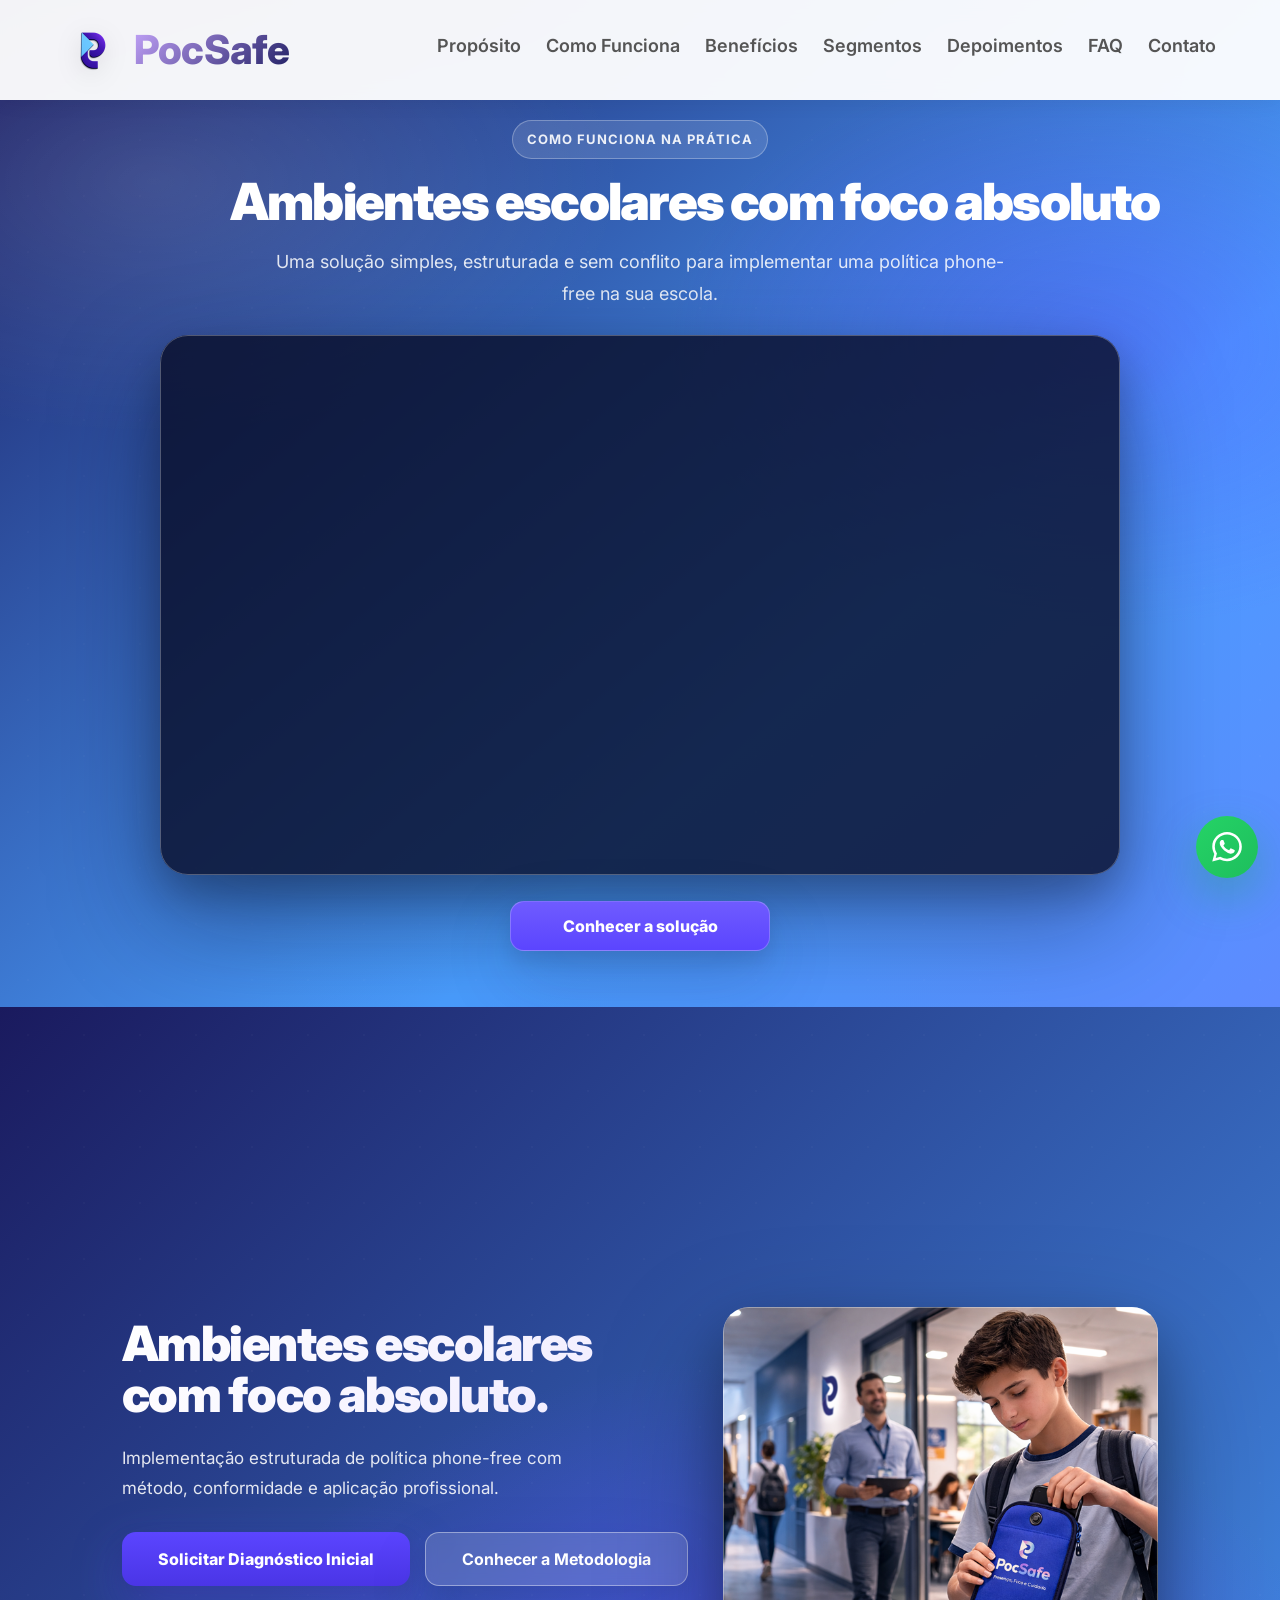
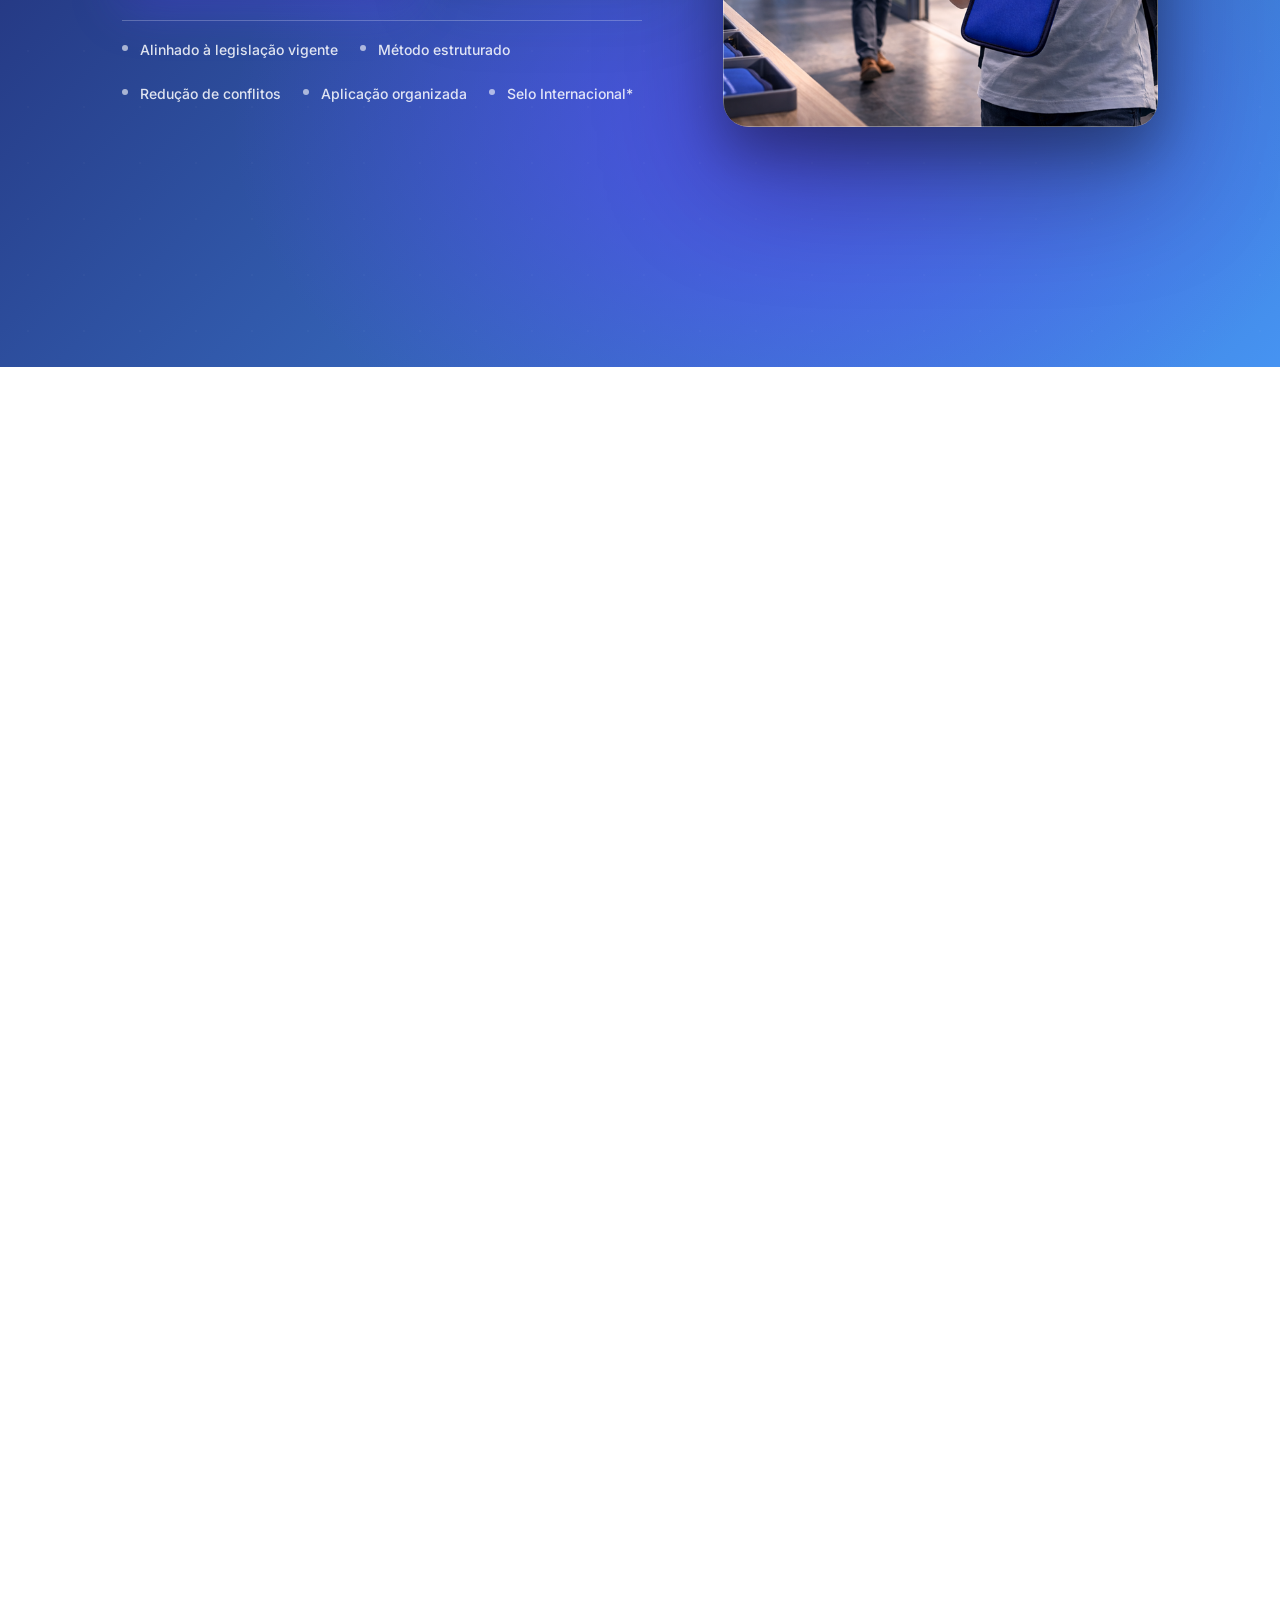
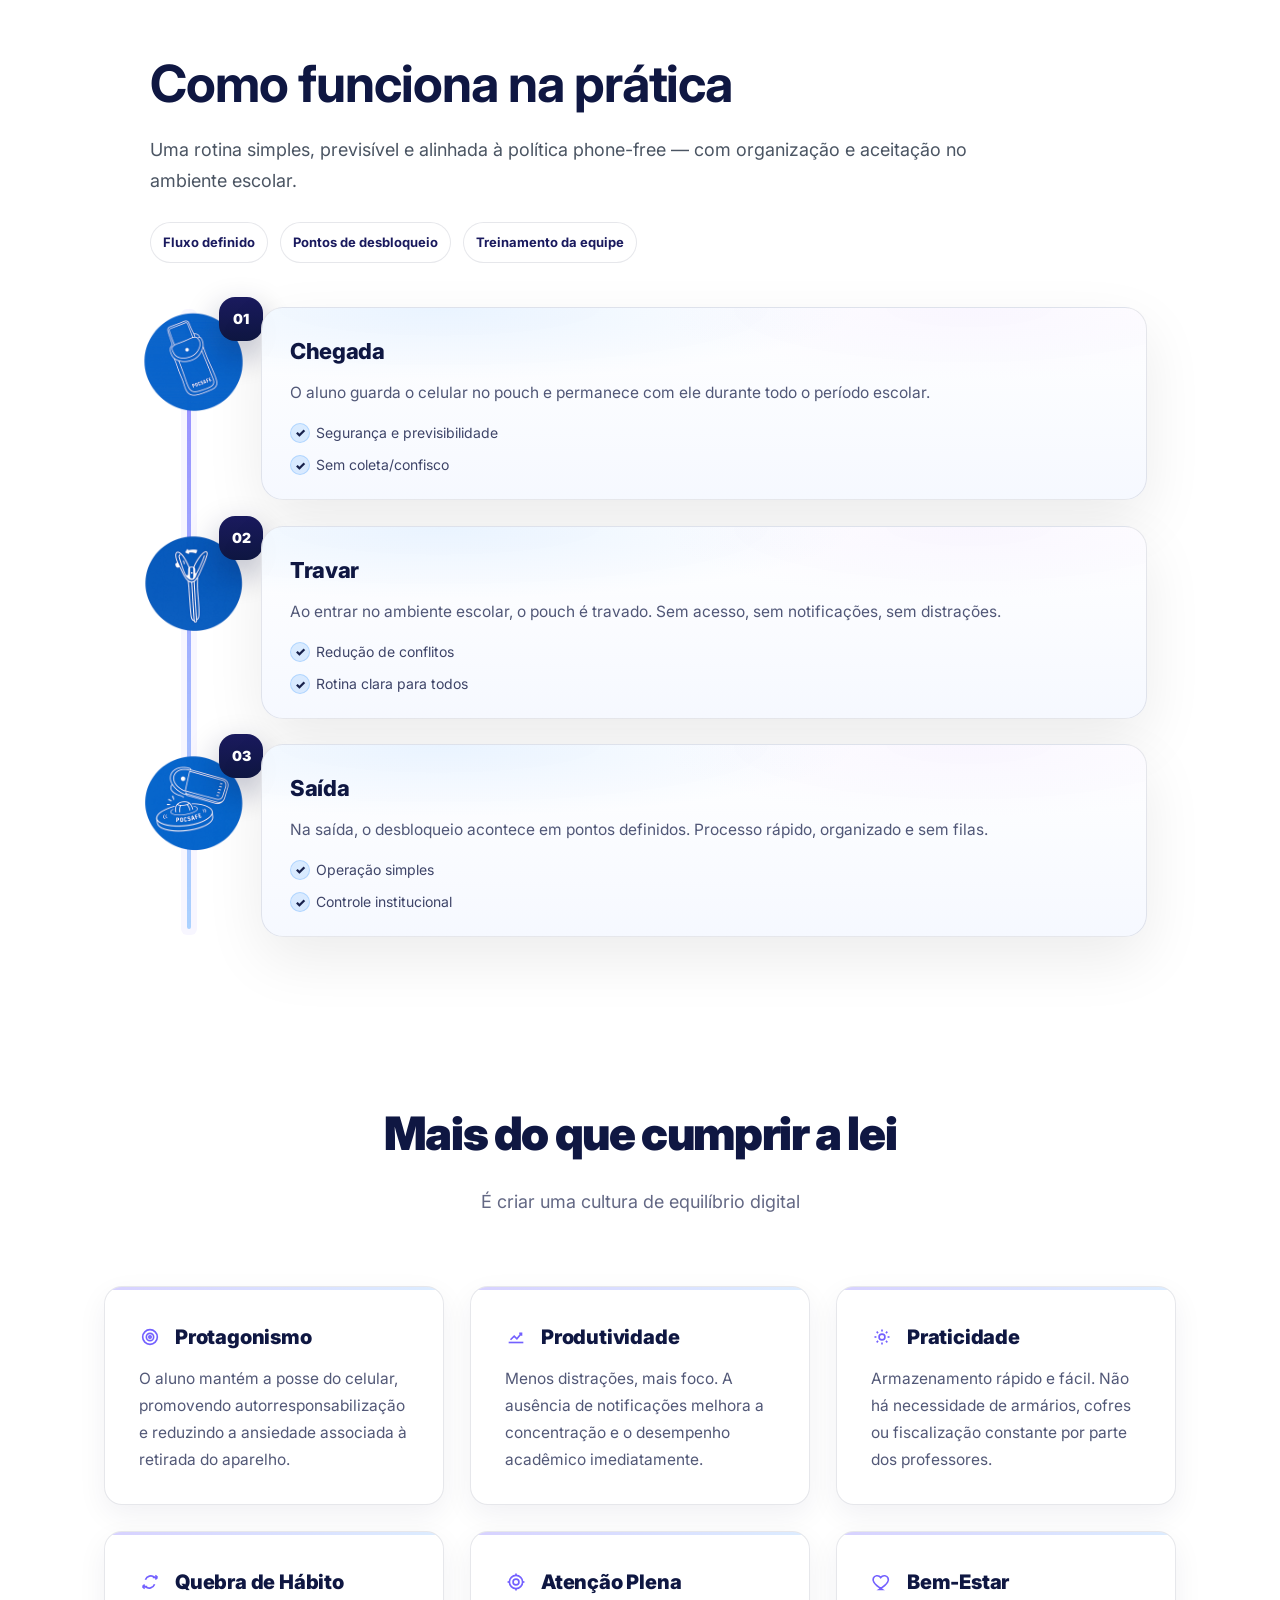
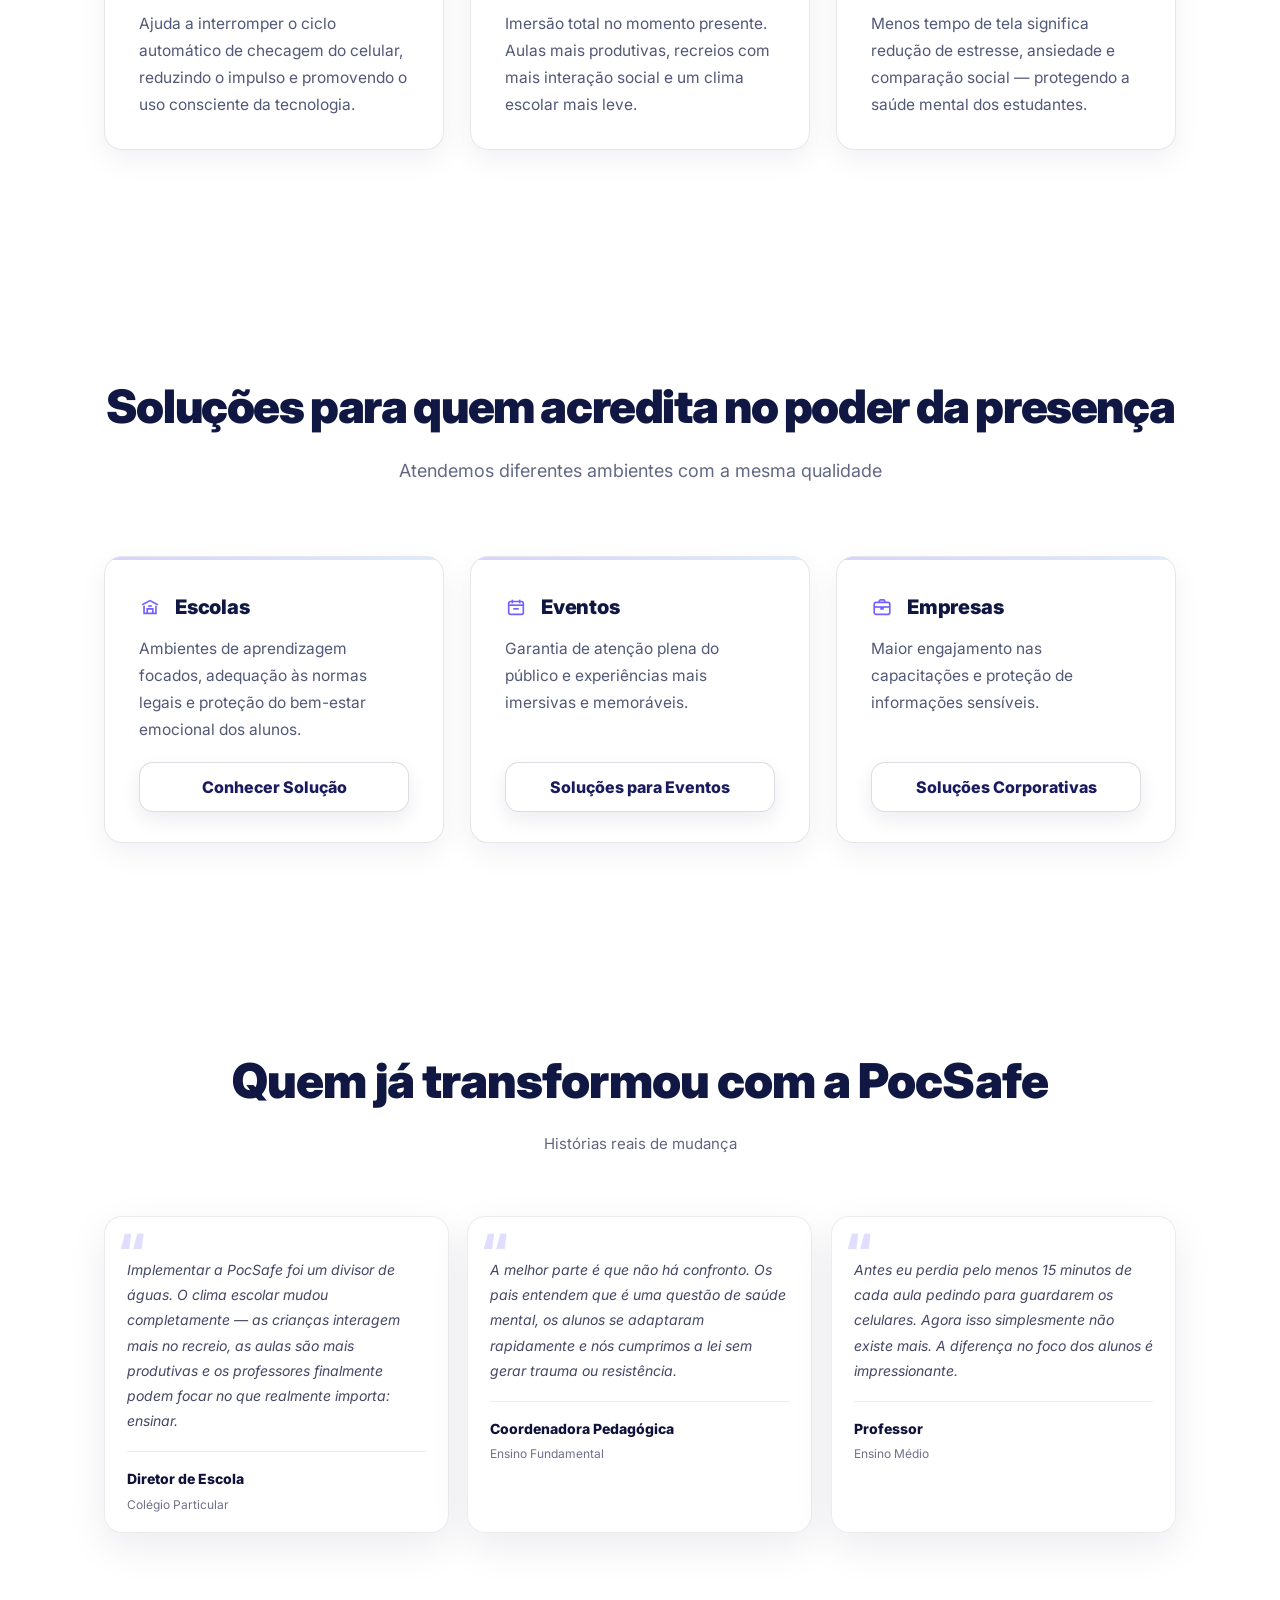
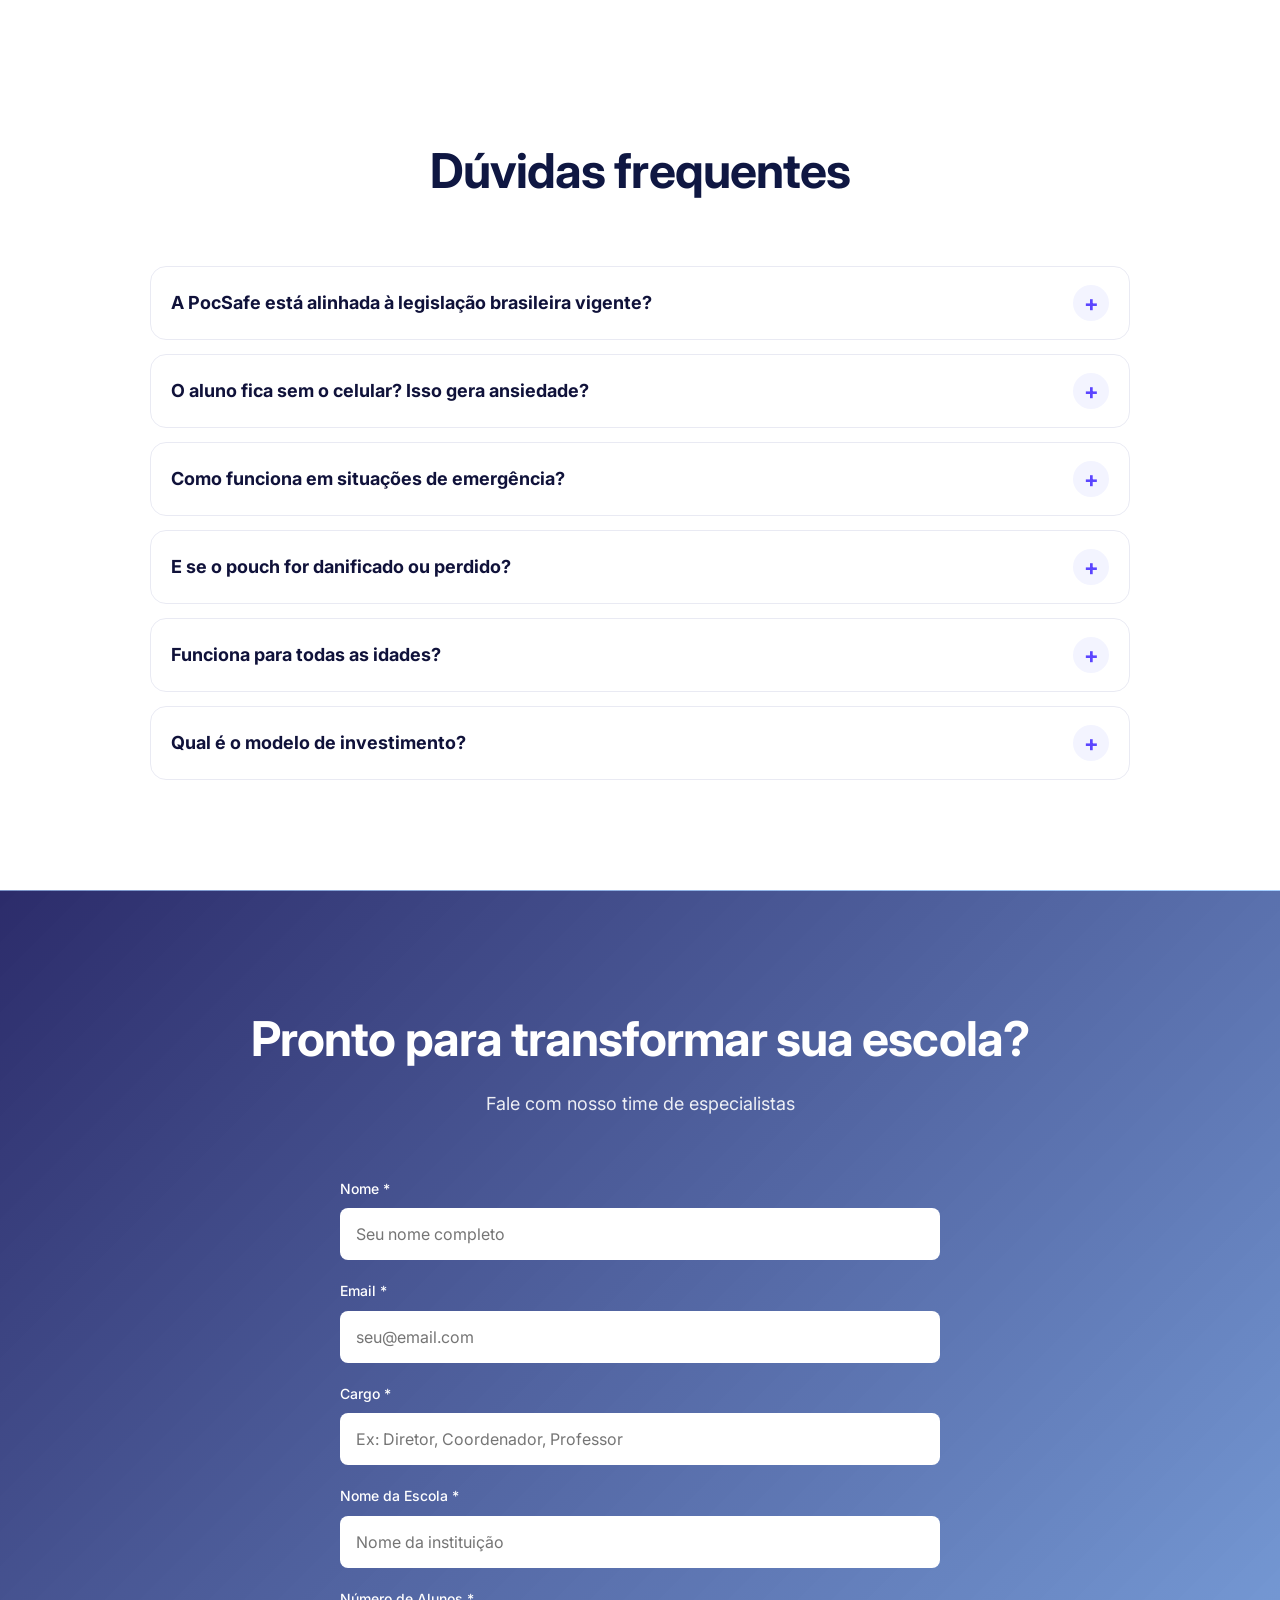
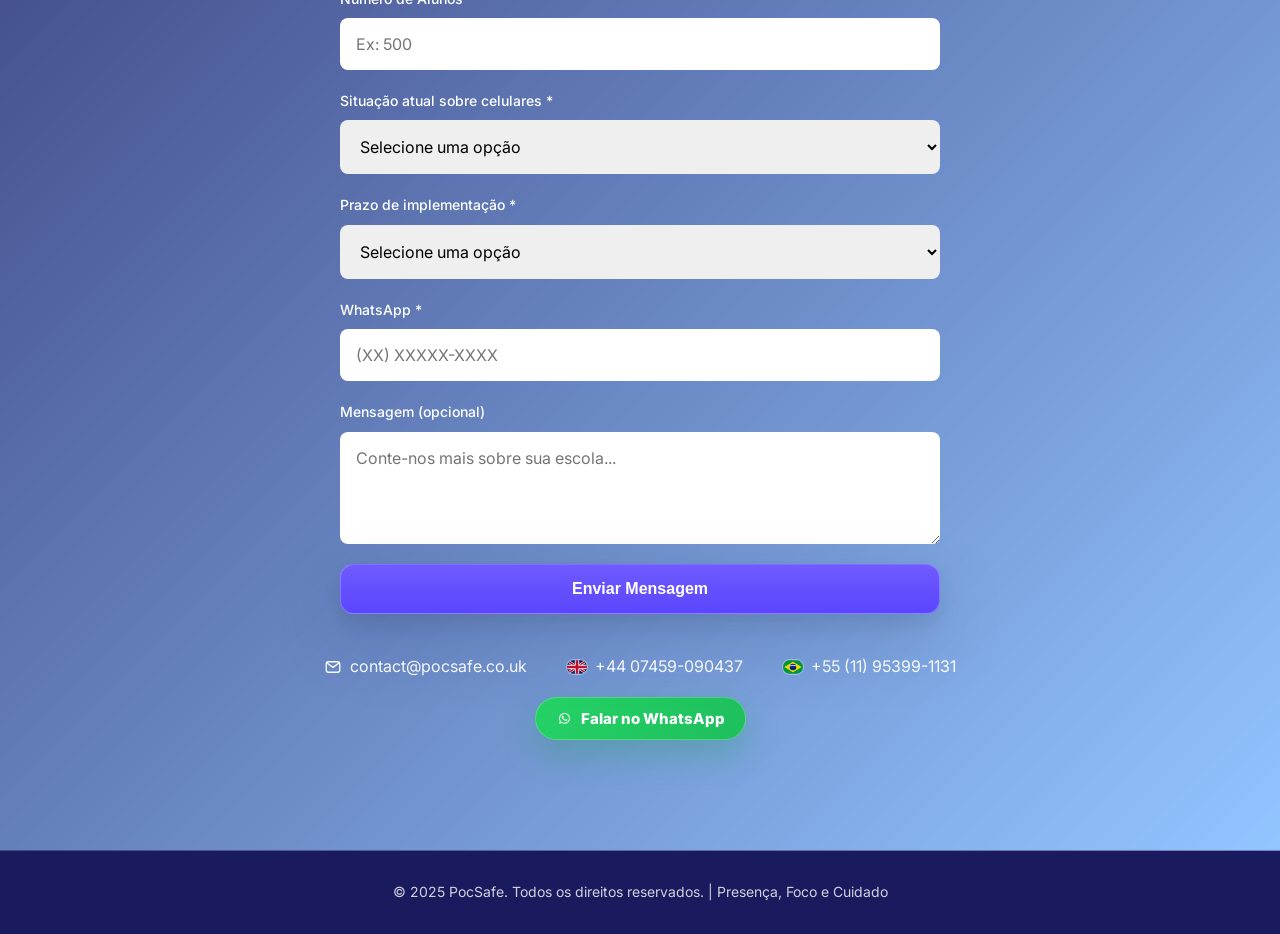
<file: index.html>
<!doctype html>
<html lang="pt-BR">
  <head>
    <meta charset="UTF-8" />
    <meta name="viewport" content="width=device-width, initial-scale=1.0" />
    <title>PocSafe - Conectados ao que importa</title>

    <!-- Fonte do Google -->
    <link
      href="https://fonts.googleapis.com/css2?family=Inter:wght@300;400;500;600;700;800;900&display=swap"
      rel="stylesheet"
    />

    <!-- CSS -->
    <link rel="stylesheet" href="styles.css" />
  </head>
  <body>
    <!-- NAVEGAÇÃO -->
    <nav class="nav">
      <div
        class="brand"
        onclick="voltarAoTopo()"
        role="button"
        aria-label="Voltar ao topo"
      >
        <img
          class="brand-mark"
          src="assets/images/logo-120.png"
          srcset="assets/images/logo-120.png 1x, assets/images/logo-240.png 2x"
          alt="PocSafe"
          width="60"
          height="60"
          decoding="async"
        />
        <span class="brand-text">PocSafe</span>
      </div>

      <ul class="nav-links" id="navLinks">
        <li><a href="#proposito">Propósito</a></li>
        <li><a href="#como-funciona">Como Funciona</a></li>
        <li><a href="#beneficios">Benefícios</a></li>
        <li><a href="#segmentos">Segmentos</a></li>
        <li><a href="#depoimentos">Depoimentos</a></li>
        <li><a href="#faq">FAQ</a></li>
        <li><a href="#contato">Contato</a></li>
      </ul>

      <button
        class="mobile-menu"
        type="button"
        onclick="toggleMenu()"
        aria-label="Abrir menu"
      >
        <span></span>
        <span></span>
        <span></span>
      </button>
    </nav>

    <main>
      <!-- VIDEO INTRO -->
      <section class="video-intro" id="video-intro">
        <div class="container video-intro-inner">
          <div class="video-intro-copy animate-on-scroll">
            <p class="video-intro-kicker">COMO FUNCIONA NA PRÁTICA</p>
            <h1 class="video-intro-title">
              Ambientes escolares com foco absoluto
            </h1>
            <p class="video-intro-subtitle">
              Uma solução simples, estruturada e sem conflito para implementar
              uma política phone-free na sua escola.
            </p>
          </div>

          <div class="video-intro-media animate-on-scroll">
            <div class="video-intro-frame">
              <iframe
                src="https://www.youtube.com/embed/fEzDW7FtJE0"
                title="Video institucional da PocSafe"
                loading="eager"
                allow="
                  accelerometer;
                  autoplay;
                  clipboard-write;
                  encrypted-media;
                  gyroscope;
                  picture-in-picture;
                  web-share;
                "
                referrerpolicy="strict-origin-when-cross-origin"
                allowfullscreen
              ></iframe>
            </div>
          </div>

          <div class="video-intro-actions animate-on-scroll">
            <a href="#como-funciona" class="btn btn-primary"
              >Conhecer a solução</a
            >
          </div>
        </div>
      </section>

      <!-- HERO -->
      <section class="hero" id="topo">
        <div class="container hero-inner">
          <!-- LEFT -->
          <div class="hero-left">
            <h1 class="hero-title">Ambientes escolares com foco absoluto.</h1>

            <p class="hero-subtitle">
              Implementação estruturada de política phone-free com método,
              conformidade e aplicação profissional.
            </p>

            <div class="hero-buttons">
              <a href="#contato" class="btn btn-primary"
                ><span class="cta-desktop">Solicitar Diagnóstico Inicial</span
                ><span class="cta-mobile">Solicitar Diagnóstico</span></a
              >
              <a href="#como-funciona" class="btn btn-secondary"
                ><span class="cta-desktop">Conhecer a Metodologia</span
                ><span class="cta-mobile">Ver Metodologia</span></a
              >
            </div>

            <div class="hero-features-inline">
              <span>Alinhado à legislação vigente</span>
              <span>Método estruturado</span>
              <span>Redução de conflitos</span>
              <span>Aplicação organizada</span>
              <span class="has-tooltip">
                Selo Internacional*
                <span class="tooltip-text">
                  *O selo é concedido por entidade certificadora independente
                  sediada no Reino Unido. A PocSafe atua como parceira
                  estratégica e intermediadora do processo no Brasil.*
                </span>
              </span>
            </div>
          </div>

          <!-- RIGHT -->
          <div class="hero-right">
            <div class="hero-image-wrap">
              <img
                src="assets/images/alunocorredor-960.png"
                srcset="
                  assets/images/alunocorredor-960.png  960w,
                  assets/images/alunocorredor.png     1536w
                "
                sizes="(max-width: 980px) 92vw, 580px"
                alt="PocSafe - Pouch para celular"
                class="hero-image"
                loading="eager"
                decoding="async"
              />
            </div>
          </div>
        </div>
      </section>

      <!-- PROPÓSITO -->
      <section class="section proposito" id="proposito">
        <div class="container">
          <h2 class="section-title animate-on-scroll">
            Presença, Foco e Cuidado
          </h2>

          <p class="section-subtitle animate-on-scroll">
            Uma estrutura clara para o equilíbrio digital nas escolas.
          </p>

          <div class="proposito-content animate-on-scroll">
            <p class="highlight">É nesse ponto que a PocSafe atua.</p>

            <div class="proposito-grid">
              <div class="proposito-left">
                <p>
                  O uso irrestrito de celulares no ambiente escolar tornou-se um
                  dos principais fatores de distração, queda de desempenho
                  acadêmico e aumento de conflitos disciplinares.
                </p>

                <p>
                  A legislação brasileira estabelece diretrizes claras para o
                  uso de dispositivos eletrônicos durante o período escolar. O
                  desafio está na implementação prática, consistente e
                  equilibrada dessas normas no cotidiano institucional.
                </p>
              </div>

              <div class="proposito-right">
                <p class="manifesto">
                  Atuamos como parceira estratégica na implementação estruturada
                  da política phone-free, transformando diretrizes legais em um
                  processo claro, organizado e aplicável à realidade escolar.
                </p>

                <ul class="proposito-list">
                  <li>Estrutura operacional definida</li>
                  <li>Comunicação alinhada com a comunidade</li>
                  <li>Redução de conflitos e resistência</li>
                  <li>Aplicação previsível e sustentável</li>
                </ul>

                <div class="quote">
                  "A PocSafe não se posiciona como ferramenta punitiva, mas como
                  instrumento de governança, organização e cuidado
                  institucional."
                </div>
              </div>
            </div>
          </div>
        </div>
      </section>

      <!-- COMO FUNCIONA -->
      <section class="como-funciona" id="como-funciona">
        <div class="container">
          <header class="cf-head animate-on-scroll">
            <h2 class="cf-title">Como funciona na prática</h2>
            <p class="cf-subtitle">
              Uma rotina simples, previsível e alinhada à política phone-free —
              com organização e aceitação no ambiente escolar.
            </p>

            <div class="cf-proof">
              <span>Fluxo definido</span>
              <span>Pontos de desbloqueio</span>
              <span>Treinamento da equipe</span>
            </div>
          </header>

          <div class="cf-flow">
            <div class="cf-line" aria-hidden="true"></div>

            <article class="cf-step cf-step-image animate-on-scroll">
              <div class="cf-bubble">
                <div class="cf-badge">01</div>
                <div class="cf-icon" aria-hidden="true">
                  <img
                    src="assets/images/pocsafearrive-square.png"
                    srcset="
                      assets/images/pocsafearrive-square.png      1x,
                      assets/images/pocsafearrive-square-1024.png 2x
                    "
                    alt=""
                    width="120"
                    height="120"
                    decoding="async"
                  />
                </div>
              </div>

              <div class="cf-card">
                <h3>Chegada</h3>
                <p>
                  O aluno guarda o celular no pouch e permanece com ele durante
                  todo o período escolar.
                </p>
                <ul>
                  <li>Segurança e previsibilidade</li>
                  <li>Sem coleta/confisco</li>
                </ul>
              </div>
            </article>

            <article class="cf-step cf-step-image animate-on-scroll">
              <div class="cf-bubble">
                <div class="cf-badge">02</div>
                <div class="cf-icon" aria-hidden="true">
                  <img
                    src="assets/images/pocsafesecure-square.png"
                    srcset="
                      assets/images/pocsafesecure-square.png      1x,
                      assets/images/pocsafesecure-square-1024.png 2x
                    "
                    alt=""
                    width="120"
                    height="120"
                    decoding="async"
                  />
                </div>
              </div>

              <div class="cf-card">
                <h3>Travar</h3>
                <p>
                  Ao entrar no ambiente escolar, o pouch é travado. Sem acesso,
                  sem notificações, sem distrações.
                </p>
                <ul>
                  <li>Redução de conflitos</li>
                  <li>Rotina clara para todos</li>
                </ul>
              </div>
            </article>

            <article class="cf-step cf-step-image animate-on-scroll">
              <div class="cf-bubble">
                <div class="cf-badge">03</div>
                <div class="cf-icon" aria-hidden="true">
                  <img
                    src="assets/images/pocsafeopen-square.png"
                    srcset="
                      assets/images/pocsafeopen-square.png      1x,
                      assets/images/pocsafeopen-square-1024.png 2x
                    "
                    alt=""
                    width="120"
                    height="120"
                    decoding="async"
                  />
                </div>
              </div>

              <div class="cf-card">
                <h3>Saída</h3>
                <p>
                  Na saída, o desbloqueio acontece em pontos definidos. Processo
                  rápido, organizado e sem filas.
                </p>
                <ul>
                  <li>Operação simples</li>
                  <li>Controle institucional</li>
                </ul>
              </div>
            </article>
          </div>
        </div>
      </section>

      <!-- BENEFÍCIOS -->
      <section class="section beneficios" id="beneficios">
        <div class="container">
          <h2 class="section-title animate-on-scroll">
            Mais do que cumprir a lei
          </h2>
          <p class="section-subtitle animate-on-scroll">
            É criar uma cultura de equilíbrio digital
          </p>

          <div class="benefits-grid">
            <div class="benefit-item animate-on-scroll">
              <h3>
                <svg
                  width="22"
                  height="22"
                  viewBox="0 0 24 24"
                  fill="none"
                  stroke="currentColor"
                  stroke-width="1.8"
                  aria-hidden="true"
                >
                  <circle cx="12" cy="12" r="8"></circle>
                  <circle cx="12" cy="12" r="4"></circle>
                  <circle cx="12" cy="12" r="1.3"></circle>
                </svg>
                Protagonismo
              </h3>
              <p>
                O aluno mantém a posse do celular, promovendo
                autorresponsabilização e reduzindo a ansiedade associada à
                retirada do aparelho.
              </p>
            </div>

            <div class="benefit-item animate-on-scroll">
              <h3>
                <svg
                  width="22"
                  height="22"
                  viewBox="0 0 24 24"
                  fill="none"
                  stroke="currentColor"
                  stroke-width="1.8"
                  aria-hidden="true"
                >
                  <path d="M4 18h16"></path>
                  <path d="M6 15l4-4 3 3 5-6"></path>
                  <path d="M15.5 8H18v2.5"></path>
                </svg>
                Produtividade
              </h3>
              <p>
                Menos distrações, mais foco. A ausência de notificações melhora
                a concentração e o desempenho acadêmico imediatamente.
              </p>
            </div>

            <div class="benefit-item animate-on-scroll">
              <h3>
                <svg
                  width="22"
                  height="22"
                  viewBox="0 0 24 24"
                  fill="none"
                  stroke="currentColor"
                  stroke-width="1.8"
                  aria-hidden="true"
                >
                  <circle cx="12" cy="12" r="3.2"></circle>
                  <path d="M12 3.8v2.1"></path>
                  <path d="M12 18.1v2.1"></path>
                  <path d="M3.8 12h2.1"></path>
                  <path d="M18.1 12h2.1"></path>
                  <path d="M6.2 6.2l1.5 1.5"></path>
                  <path d="M16.3 16.3l1.5 1.5"></path>
                  <path d="M6.2 17.8l1.5-1.5"></path>
                  <path d="M16.3 7.7l1.5-1.5"></path>
                </svg>
                Praticidade
              </h3>
              <p>
                Armazenamento rápido e fácil. Não há necessidade de armários,
                cofres ou fiscalização constante por parte dos professores.
              </p>
            </div>

            <div class="benefit-item animate-on-scroll">
              <h3>
                <svg
                  width="22"
                  height="22"
                  viewBox="0 0 24 24"
                  fill="none"
                  stroke="currentColor"
                  stroke-width="1.8"
                  aria-hidden="true"
                >
                  <path d="M20 7h-5"></path>
                  <path d="M20 7l-2.2-2.2"></path>
                  <path d="M20 7l-2.2 2.2"></path>
                  <path d="M4 17h5"></path>
                  <path d="M4 17l2.2-2.2"></path>
                  <path d="M4 17l2.2 2.2"></path>
                  <path d="M7 9.5A6.2 6.2 0 0 1 17 7"></path>
                  <path d="M17 14.5A6.2 6.2 0 0 1 7 17"></path>
                </svg>
                Quebra de Hábito
              </h3>
              <p>
                Ajuda a interromper o ciclo automático de checagem do celular,
                reduzindo o impulso e promovendo o uso consciente da tecnologia.
              </p>
            </div>

            <div class="benefit-item animate-on-scroll">
              <h3>
                <svg
                  width="22"
                  height="22"
                  viewBox="0 0 24 24"
                  fill="none"
                  stroke="currentColor"
                  stroke-width="1.8"
                  aria-hidden="true"
                >
                  <circle cx="12" cy="12" r="7.2"></circle>
                  <circle cx="12" cy="12" r="3.2"></circle>
                  <path d="M12 2.8v2"></path>
                  <path d="M12 19.2v2"></path>
                  <path d="M2.8 12h2"></path>
                  <path d="M19.2 12h2"></path>
                </svg>
                Atenção Plena
              </h3>
              <p>
                Imersão total no momento presente. Aulas mais produtivas,
                recreios com mais interação social e um clima escolar mais leve.
              </p>
            </div>

            <div class="benefit-item animate-on-scroll">
              <h3>
                <svg
                  width="22"
                  height="22"
                  viewBox="0 0 24 24"
                  fill="none"
                  stroke="currentColor"
                  stroke-width="1.8"
                  aria-hidden="true"
                >
                  <path
                    d="M12 20s-6.7-4.1-8.9-7.8C1.2 9.2 2.7 5.7 6 5.2c2-.3 3.6.5 4.6 2 1-1.5 2.6-2.3 4.6-2 3.3.5 4.8 4 2.9 7-2.2 3.7-8.9 7.8-8.9 7.8Z"
                  ></path>
                </svg>
                Bem-Estar
              </h3>
              <p>
                Menos tempo de tela significa redução de estresse, ansiedade e
                comparação social — protegendo a saúde mental dos estudantes.
              </p>
            </div>
          </div>
        </div>
      </section>

      <!-- SEGMENTOS -->
      <section class="section segmentos" id="segmentos">
        <div class="container">
          <h2 class="section-title animate-on-scroll">
            Soluções para quem acredita no poder da presença
          </h2>
          <p class="section-subtitle animate-on-scroll">
            Atendemos diferentes ambientes com a mesma qualidade
          </p>

          <div class="segments-grid">
            <div class="segment-card animate-on-scroll">
              <h3>
                <svg
                  width="22"
                  height="22"
                  viewBox="0 0 24 24"
                  fill="none"
                  stroke="currentColor"
                  stroke-width="1.8"
                  aria-hidden="true"
                >
                  <path d="M3.5 9.5L12 5l8.5 4.5"></path>
                  <path d="M5.5 10.5V19h13v-8.5"></path>
                  <path d="M9 19v-5h6v5"></path>
                  <path d="M10 11h4"></path>
                </svg>
                Escolas
              </h3>
              <p>
                Ambientes de aprendizagem focados, adequação às normas legais e
                proteção do bem-estar emocional dos alunos.
              </p>
              <a href="#contato" class="btn btn-light">Conhecer Solução</a>
            </div>

            <div class="segment-card animate-on-scroll">
              <h3>
                <svg
                  width="22"
                  height="22"
                  viewBox="0 0 24 24"
                  fill="none"
                  stroke="currentColor"
                  stroke-width="1.8"
                  aria-hidden="true"
                >
                  <rect x="4" y="6" width="16" height="14" rx="2"></rect>
                  <path d="M4 10h16"></path>
                  <path d="M8 4v4"></path>
                  <path d="M16 4v4"></path>
                  <path d="M9 14h6"></path>
                </svg>
                Eventos
              </h3>
              <p>
                Garantia de atenção plena do público e experiências mais
                imersivas e memoráveis.
              </p>
              <a href="#contato" class="btn btn-light">Soluções para Eventos</a>
            </div>

            <div class="segment-card animate-on-scroll">
              <h3>
                <svg
                  width="22"
                  height="22"
                  viewBox="0 0 24 24"
                  fill="none"
                  stroke="currentColor"
                  stroke-width="1.8"
                  aria-hidden="true"
                >
                  <rect x="3.5" y="7" width="17" height="13" rx="2"></rect>
                  <path
                    d="M9 7V5.8C9 5 9.7 4.3 10.5 4.3h3c.8 0 1.5.7 1.5 1.5V7"
                  ></path>
                  <path d="M3.5 12h17"></path>
                  <path d="M11 12v2h2v-2"></path>
                </svg>
                Empresas
              </h3>
              <p>
                Maior engajamento nas capacitações e proteção de informações
                sensíveis.
              </p>
              <a href="#contato" class="btn btn-light">Soluções Corporativas</a>
            </div>
          </div>
        </div>
      </section>

      <!-- DEPOIMENTOS -->
      <section id="depoimentos" class="testimonials section">
        <div class="container">
          <header class="section-head">
            <h2 class="section-title">Quem já transformou com a PocSafe</h2>
            <p class="section-subtitle">Histórias reais de mudança</p>
          </header>

          <div class="testimonials-grid">
            <article class="t-card animate-on-scroll">
              <div class="t-quote">
                Implementar a PocSafe foi um divisor de águas. O clima escolar
                mudou completamente — as crianças interagem mais no recreio, as
                aulas são mais produtivas e os professores finalmente podem
                focar no que realmente importa: ensinar.
              </div>
              <div class="t-meta">
                <div class="t-person">
                  <div class="t-name">Diretor de Escola</div>
                  <div class="t-role">Colégio Particular</div>
                </div>
              </div>
            </article>

            <article class="t-card animate-on-scroll">
              <div class="t-quote">
                A melhor parte é que não há confronto. Os pais entendem que é
                uma questão de saúde mental, os alunos se adaptaram rapidamente
                e nós cumprimos a lei sem gerar trauma ou resistência.
              </div>
              <div class="t-meta">
                <div class="t-person">
                  <div class="t-name">Coordenadora Pedagógica</div>
                  <div class="t-role">Ensino Fundamental</div>
                </div>
              </div>
            </article>

            <article class="t-card animate-on-scroll">
              <div class="t-quote">
                Antes eu perdia pelo menos 15 minutos de cada aula pedindo para
                guardarem os celulares. Agora isso simplesmente não existe mais.
                A diferença no foco dos alunos é impressionante.
              </div>
              <div class="t-meta">
                <div class="t-person">
                  <div class="t-name">Professor</div>
                  <div class="t-role">Ensino Médio</div>
                </div>
              </div>
            </article>
          </div>
        </div>
      </section>

      <!-- FAQ -->
      <section class="section faq" id="faq">
        <div class="container">
          <h2 class="section-title animate-on-scroll">Dúvidas frequentes</h2>

          <div class="faq-wrap">
            <div class="faq-list">
              <div class="faq-item animate-on-scroll">
                <div class="faq-question" data-faq>
                  A PocSafe está alinhada à legislação brasileira vigente?
                  <span class="faq-toggle">+</span>
                </div>
                <div class="faq-answer">
                  Sim. A PocSafe foi desenvolvida para apoiar escolas na
                  implementação estruturada das diretrizes legais sobre uso de
                  dispositivos eletrônicos no ambiente escolar.<br /><br />
                  Nossa solução transforma a orientação normativa em um processo
                  operacional claro, previsível e aplicável à rotina da escola —
                  mantendo o celular inacessível durante o período letivo, sem
                  ruptura ou confronto.
                </div>
              </div>

              <div class="faq-item animate-on-scroll">
                <div class="faq-question" data-faq>
                  O aluno fica sem o celular? Isso gera ansiedade?
                  <span class="faq-toggle">+</span>
                </div>
                <div class="faq-answer">
                  Não. O grande diferencial da PocSafe é que o aparelho
                  permanece com o aluno, sob sua responsabilidade, porém
                  inacessível durante as aulas.<br /><br />
                  Essa abordagem reduz drasticamente a ansiedade associada à
                  retirada do dispositivo ou armazenamento coletivo, preservando
                  segurança emocional e autonomia supervisionada.
                </div>
              </div>

              <div class="faq-item animate-on-scroll">
                <div class="faq-question" data-faq>
                  Como funciona em situações de emergência?
                  <span class="faq-toggle">+</span>
                </div>
                <div class="faq-answer">
                  As bases de desbloqueio são posicionadas em pontos
                  estratégicos definidos pela escola (secretaria, coordenação,
                  enfermaria).<br /><br />
                  Em qualquer situação necessária, o desbloqueio é imediato,
                  mantendo controle institucional sem comprometer a segurança.
                </div>
              </div>

              <div class="faq-item animate-on-scroll">
                <div class="faq-question" data-faq>
                  E se o pouch for danificado ou perdido?
                  <span class="faq-toggle">+</span>
                </div>
                <div class="faq-answer">
                  O kit escolar é dimensionado com unidades de reposição.<br /><br />
                  Além disso, a implementação inclui orientação aos alunos e
                  termos claros de responsabilidade para famílias, garantindo
                  previsibilidade e cuidado com o material.
                </div>
              </div>

              <div class="faq-item animate-on-scroll">
                <div class="faq-question" data-faq>
                  Funciona para todas as idades?
                  <span class="faq-toggle">+</span>
                </div>
                <div class="faq-answer">
                  Sim. A PocSafe atende desde a educação infantil até o ensino
                  médio.<br /><br />
                  A aplicação é adaptada à faixa etária, mas o princípio
                  permanece: dispositivos fisicamente inacessíveis durante o
                  período escolar, com rotina estruturada e supervisionada.
                </div>
              </div>

              <div class="faq-item animate-on-scroll">
                <div class="faq-question" data-faq>
                  Qual é o modelo de investimento?
                  <span class="faq-toggle">+</span>
                </div>
                <div class="faq-answer">
                  Trabalhamos com o modelo de kit institucional, dimensionado
                  conforme o número de alunos.<br /><br />
                  Cada proposta é personalizada para a realidade da escola,
                  considerando fluxo, estrutura física e política interna.<br /><br />
                  <a
                    href="https://wa.me/447459090437?text=Ol%C3%A1%2C%20gostaria%20de%20receber%20informa%C3%A7%C3%B5es%20sobre%20a%20implementa%C3%A7%C3%A3o%20da%20PocSafe%20na%20minha%20escola."
                    target="_blank"
                    rel="noopener noreferrer"
                    >Entre em contato para um diagnóstico inicial sem
                    compromisso.</a
                  >
                </div>
              </div>
            </div>
          </div>
        </div>
      </section>

      <!-- CONTATO -->
      <section class="section contato" id="contato">
        <div class="container">
          <h2 class="section-title animate-on-scroll">
            Pronto para transformar sua escola?
          </h2>
          <p class="section-subtitle animate-on-scroll">
            Fale com nosso time de especialistas
          </p>

          <form
            class="contato-form animate-on-scroll"
            action="https://formspree.io/f/xkovzvwv"
            method="POST"
          >
            <div class="form-group">
              <label>Nome *</label>
              <input
                type="text"
                name="nome"
                placeholder="Seu nome completo"
                required
              />
            </div>

            <div class="form-group">
              <label>Email *</label>
              <input
                type="email"
                name="email"
                placeholder="seu@email.com"
                required
              />
            </div>

            <div class="form-group">
              <label>Cargo *</label>
              <input
                type="text"
                name="cargo"
                placeholder="Ex: Diretor, Coordenador, Professor"
                required
              />
            </div>

            <div class="form-group">
              <label>Nome da Escola *</label>
              <input
                type="text"
                name="escola"
                placeholder="Nome da instituição"
                required
              />
            </div>

            <div class="form-group">
              <label>Número de Alunos *</label>
              <input
                type="number"
                name="numero_alunos"
                placeholder="Ex: 500"
                required
              />
            </div>

            <div class="form-group">
              <label>Situação atual sobre celulares *</label>
              <select class="field" name="situacao_celulares" required>
                <option value="">Selecione uma opção</option>
                <option value="sem_politica">
                  Não temos política definida
                </option>
                <option value="professores_fiscalizam">
                  Professores fiscalizam
                </option>
                <option value="armarios_coletivos">
                  Usamos armários/cofres
                </option>
                <option value="proibido_mas_nao_funciona">
                  Proibido mas não funciona
                </option>
                <option value="outro">Outro</option>
              </select>
            </div>

            <div class="form-group">
              <label>Prazo de implementação *</label>
              <select class="field" name="prazo_implementacao" required>
                <option value="">Selecione uma opção</option>
                <option value="imediato">Imediato</option>
                <option value="1_mes">Em 1 mês</option>
                <option value="3_meses">Em 3 meses</option>
                <option value="6_meses">Em 6 meses</option>
                <option value="ainda_nao_sei">Ainda não sei</option>
              </select>
            </div>

            <div class="form-group">
              <label>WhatsApp *</label>
              <input
                type="tel"
                name="whatsapp"
                placeholder="(XX) XXXXX-XXXX"
                required
              />
            </div>

            <div class="form-group">
              <label>Mensagem (opcional)</label>
              <textarea
                name="mensagem"
                rows="4"
                placeholder="Conte-nos mais sobre sua escola..."
              ></textarea>
            </div>

            <button type="submit" class="btn btn-primary">
              Enviar Mensagem
            </button>
          </form>

          <div class="contact-info">
            <a
              id="contactEmailLink"
              href="mailto:contact@pocsafe.co.uk?subject=Contato%20PocSafe&body=Ol%C3%A1%2C%20gostaria%20de%20saber%20mais%20sobre%20a%20PocSafe.%0A%0ANome%3A%20%0AEscola%3A%20%0ACidade%3A%20%0AN%C2%BA%20de%20alunos%3A%20%0ATelefone%2FWhatsApp%3A%20"
              data-gmail-compose="https://mail.google.com/mail/?view=cm&fs=1&to=contact@pocsafe.co.uk&su=Contato%20PocSafe&body=Ol%C3%A1%2C%20gostaria%20de%20saber%20mais%20sobre%20a%20PocSafe.%0A%0ANome%3A%20%0AEscola%3A%20%0ACidade%3A%20%0AN%C2%BA%20de%20alunos%3A%20%0ATelefone%2FWhatsApp%3A%20"
            >
              <svg
                class="contact-icon"
                viewBox="0 0 24 24"
                fill="none"
                aria-hidden="true"
              >
                <rect
                  x="3"
                  y="5"
                  width="18"
                  height="14"
                  rx="3"
                  stroke="currentColor"
                  stroke-width="1.8"
                />
                <path
                  d="M4.5 7 12 12.5 19.5 7"
                  stroke="currentColor"
                  stroke-width="1.8"
                  stroke-linecap="round"
                  stroke-linejoin="round"
                />
              </svg>
              contact@pocsafe.co.uk</a
            >
            <p>
              <svg
                class="contact-flag-icon"
                viewBox="0 0 60 40"
                xmlns="http://www.w3.org/2000/svg"
                aria-label="Reino Unido"
              >
                <rect width="60" height="40" fill="#012169" />
                <path
                  d="M0,0 L60,40 M60,0 L0,40"
                  stroke="#fff"
                  stroke-width="8"
                />
                <path
                  d="M0,0 L60,40 M60,0 L0,40"
                  stroke="#C8102E"
                  stroke-width="4.8"
                />
                <path d="M30,0 V40 M0,20 H60" stroke="#fff" stroke-width="13" />
                <path
                  d="M30,0 V40 M0,20 H60"
                  stroke="#C8102E"
                  stroke-width="8"
                />
              </svg>
              +44 07459-090437
            </p>
            <p>
              <svg
                class="contact-flag-icon"
                viewBox="0 0 60 40"
                xmlns="http://www.w3.org/2000/svg"
                aria-label="Brasil"
              >
                <rect width="60" height="40" fill="#009C3B" />
                <polygon points="30,4 56,20 30,36 4,20" fill="#FFDF00" />
                <circle cx="30" cy="20" r="10" fill="#002776" />
                <path
                  d="M20.5,16.5 Q30,13 39.5,16.5"
                  stroke="#fff"
                  stroke-width="2.5"
                  fill="none"
                  stroke-linecap="round"
                />
              </svg>
              +55 (11) 95399-1131
            </p>
          </div>

          <a
            href="https://wa.me/447459090437?text=Ol%C3%A1%2C%20gostaria%20de%20receber%20informa%C3%A7%C3%B5es%20sobre%20a%20implementa%C3%A7%C3%A3o%20da%20PocSafe%20na%20minha%20escola."
            class="btn btn-primary contact-whatsapp-btn"
            target="_blank"
            rel="noopener noreferrer"
            aria-label="Falar no WhatsApp"
            title="Falar no WhatsApp"
          >
            <svg viewBox="0 0 24 24" aria-hidden="true">
              <path
                d="M12.02 4.2c-4.26 0-7.72 3.39-7.72 7.57 0 1.35.37 2.67 1.06 3.83L4.3 19.5l4.01-1.04a7.78 7.78 0 0 0 3.71.95h.01c4.26 0 7.72-3.39 7.72-7.57S16.29 4.2 12.02 4.2Zm0 13.88h-.01a6.44 6.44 0 0 1-3.28-.89l-.23-.13-2.38.62.64-2.32-.14-.24a6.2 6.2 0 0 1-.98-3.35 6.39 6.39 0 0 1 6.38-6.25c1.7 0 3.3.65 4.5 1.84a6.16 6.16 0 0 1 1.88 4.41 6.39 6.39 0 0 1-6.38 6.31Zm3.5-4.73c-.19-.09-1.13-.55-1.3-.62-.17-.06-.3-.09-.42.09-.12.19-.49.62-.6.74-.11.13-.22.14-.4.05-.19-.09-.8-.29-1.52-.93-.56-.5-.95-1.12-1.06-1.31-.11-.19-.01-.3.09-.38.08-.08.19-.22.29-.34.1-.11.13-.19.19-.33.06-.13.03-.24-.02-.33-.05-.09-.42-1.02-.58-1.39-.16-.36-.31-.31-.42-.31h-.36c-.13 0-.33.06-.52.23-.18.19-.67.66-.67 1.58 0 .93.68 1.82.78 1.95.1.13 1.36 2.06 3.3 2.9.46.2.82.31 1.1.39.46.15.88.13 1.2.08.37-.05 1.13-.46 1.29-.9.16-.44.16-.82.11-.91-.05-.08-.17-.13-.36-.23Z"
                fill="currentColor"
              />
            </svg>
            Falar no WhatsApp
          </a>
        </div>
      </section>
    </main>

    <!-- FOOTER -->
    <footer class="footer">
      <p>
        &copy; 2025 PocSafe. Todos os direitos reservados. | Presença, Foco e
        Cuidado
      </p>
    </footer>

    <a
      href="https://wa.me/447459090437?text=Ol%C3%A1%2C%20gostaria%20de%20receber%20informa%C3%A7%C3%B5es%20sobre%20a%20implementa%C3%A7%C3%A3o%20da%20PocSafe%20na%20minha%20escola."
      class="whatsapp-float"
      target="_blank"
      rel="noopener noreferrer"
      aria-label="Falar no WhatsApp"
      title="Falar no WhatsApp"
    >
      <svg viewBox="0 0 24 24" aria-hidden="true">
        <path
          d="M12.02 4.2c-4.26 0-7.72 3.39-7.72 7.57 0 1.35.37 2.67 1.06 3.83L4.3 19.5l4.01-1.04a7.78 7.78 0 0 0 3.71.95h.01c4.26 0 7.72-3.39 7.72-7.57S16.29 4.2 12.02 4.2Zm0 13.88h-.01a6.44 6.44 0 0 1-3.28-.89l-.23-.13-2.38.62.64-2.32-.14-.24a6.2 6.2 0 0 1-.98-3.35 6.39 6.39 0 0 1 6.38-6.25c1.7 0 3.3.65 4.5 1.84a6.16 6.16 0 0 1 1.88 4.41 6.39 6.39 0 0 1-6.38 6.31Zm3.5-4.73c-.19-.09-1.13-.55-1.3-.62-.17-.06-.3-.09-.42.09-.12.19-.49.62-.6.74-.11.13-.22.14-.4.05-.19-.09-.8-.29-1.52-.93-.56-.5-.95-1.12-1.06-1.31-.11-.19-.01-.3.09-.38.08-.08.19-.22.29-.34.1-.11.13-.19.19-.33.06-.13.03-.24-.02-.33-.05-.09-.42-1.02-.58-1.39-.16-.36-.31-.31-.42-.31h-.36c-.13 0-.33.06-.52.23-.18.19-.67.66-.67 1.58 0 .93.68 1.82.78 1.95.1.13 1.36 2.06 3.3 2.9.46.2.82.31 1.1.39.46.15.88.13 1.2.08.37-.05 1.13-.46 1.29-.9.16-.44.16-.82.11-.91-.05-.08-.17-.13-.36-.23Z"
          fill="#ffffff"
        />
      </svg>
    </a>

    <!-- JS -->
    <script src="script.js"></script>
  </body>
</html>
</file>
<file: styles.css>
@keyframes gradientMove {
  0% {
    background-position: 0% 50%;
  }
  50% {
    background-position: 100% 50%;
  }
  100% {
    background-position: 0% 50%;
  }
}
@keyframes gradient {
  0% {
    background-position: 0% 50%;
  }
  50% {
    background-position: 100% 50%;
  }
  100% {
    background-position: 0% 50%;
  }
}
.hero-features-inline {
  margin-top: 34px;
  display: flex;
  flex-wrap: wrap;
  gap: 22px;
  font-size: 14px;
  font-weight: 500;
  color: rgba(255, 255, 255, 0.85);
  padding-top: 18px;
  border-top: 1px solid rgba(255, 255, 255, 0.25);
}

.hero-features-inline > span {
  position: relative;
  padding-left: 18px;
}

.hero-features-inline > span::before {
  content: "";
  position: absolute;
  left: 0;
  top: 6px;
  width: 6px;
  height: 6px;
  border-radius: 50%;
  background: rgba(255, 255, 255, 0.6);
}

.has-tooltip {
  cursor: help;
}

.tooltip-text {
  position: absolute;
  left: 50%;
  bottom: calc(100% + 10px);
  transform: translateX(-50%) translateY(6px);
  width: min(360px, 78vw);
  padding: 10px 12px;
  border-radius: 10px;
  background: rgba(15, 23, 66, 0.96);
  color: #ffffff;
  font-size: 12px;
  line-height: 1.45;
  box-shadow: 0 14px 30px rgba(0, 0, 0, 0.28);
  opacity: 0;
  visibility: hidden;
  pointer-events: none;
  z-index: 20;
  transition:
    opacity 0.2s ease,
    transform 0.2s ease,
    visibility 0.2s ease;
}

.tooltip-text::after {
  content: "";
  position: absolute;
  left: 50%;
  top: 100%;
  transform: translateX(-50%);
  border-left: 6px solid transparent;
  border-right: 6px solid transparent;
  border-top: 6px solid rgba(15, 23, 66, 0.96);
}

.has-tooltip:hover .tooltip-text,
.has-tooltip:focus-within .tooltip-text {
  opacity: 1;
  visibility: visible;
  transform: translateX(-50%) translateY(0);
}

.hero .btn {
  padding: 16px 30px;
  border-radius: 12px;
  font-weight: 700;
  font-size: 15px;
}
/* HERO BUTTON SECONDARY CUSTOM */
.hero .btn-secondary {
  background: rgba(255, 255, 255, 0.15);
  color: #ffffff;
  padding: 18px 36px;
  font-weight: 700;
  font-size: 16px;
  border-radius: 14px;
  border: 1px solid rgba(255, 255, 255, 0.4);
  backdrop-filter: blur(6px);
  transition: all 0.2s ease;
}

.hero .btn-secondary:hover {
  background: rgba(255, 255, 255, 0.25);
  transform: translateY(-2px);
}
/* HERO BUTTON PRIMARY CUSTOM */
.hero .btn-primary {
  background: linear-gradient(180deg, #5b45ff 0%, #4a35e6 100%);
  color: #ffffff;
  padding: 18px 36px;
  font-weight: 800;
  font-size: 16px;
  border-radius: 14px;
  box-shadow:
    0 20px 50px rgba(91, 69, 255, 0.35),
    0 8px 20px rgba(0, 0, 0, 0.12);
  border: none;
  transition: all 0.2s ease;
}

.hero .btn-primary:hover {
  transform: translateY(-3px);
  box-shadow:
    0 30px 70px rgba(91, 69, 255, 0.45),
    0 12px 25px rgba(0, 0, 0, 0.15);
}
/* =========================
   1) RESET / BASE
========================= */
* {
  margin: 0;
  padding: 0;
  box-sizing: border-box;
}

html {
  scroll-behavior: smooth;
  scroll-padding-top: -150px;
}

/* VARIÁVEIS DO DESIGN */
:root {
  --primary: #5b45ff;
  --primary-2: #4a9eff;
  --dark: #1a1a5e;
  --accent: #c9a8ff;

  --text: #333;
  --muted: #666;

  --bg: #ffffff;
  --bg-soft: #f8f9fa;

  --radius-lg: 22px;
  --radius-md: 16px;
  --radius-sm: 12px;

  --shadow-sm: 0 8px 18px rgba(0, 0, 0, 0.08);
  --shadow-md: 0 16px 40px rgba(0, 0, 0, 0.12);
  --shadow-lg: 0 30px 80px rgba(0, 0, 0, 0.25);
}

body {
  font-family: "Inter", sans-serif;
  line-height: 1.6;
  color: #333;
  overflow-x: hidden;
  background: linear-gradient(
    165deg,
    #1a1a5e 0%,
    #4a9eff 22%,
    #c9a8ff 48%,
    #7c6cff 72%,
    #1a1a5e 100%
  );
  background-attachment: fixed;
}

.container {
  width: min(1200px, 100%);
  margin: 0 auto;
  padding: 0 5%;
}

.section {
  padding: 100px 0;
}

section {
  scroll-margin-top: 0px;
}

/* =========================
   2) ANIMAÇÕES
========================= */
@keyframes fadeInUp {
  from {
    opacity: 0;
    transform: translateY(30px);
  }
  to {
    opacity: 1;
    transform: translateY(0);
  }
}

.animate-on-scroll {
  opacity: 0;
  transform: translateY(30px);
  transition: all 0.8s ease-out;
}
.animate-on-scroll.visible {
  opacity: 1;
  transform: translateY(0);
}

/* =========================
   3) COMPONENTES
========================= */
.section-title {
  font-size: 48px;
  color: #1a1a5e;
  margin-bottom: 12px;
  font-weight: 700;
}

.section-subtitle {
  font-size: 18px;
  color: #666;
  max-width: 800px;
  margin: 0 auto 60px;
  text-align: center;
}

.section-cta {
  margin-top: 32px;
  text-align: center;
}

.section-cta-link {
  display: inline-flex;
  align-items: center;
  justify-content: center;
  padding: 12px 20px;
  border-radius: 999px;
  border: 1px solid rgba(26, 26, 94, 0.16);
  background: rgba(255, 255, 255, 0.65);
  color: #1a1a5e;
  text-decoration: none;
  font-weight: 700;
  font-size: 15px;
  transition:
    transform 0.2s ease,
    background 0.2s ease,
    border-color 0.2s ease,
    box-shadow 0.2s ease;
}

.section-cta-link:hover {
  transform: translateY(-2px);
  background: rgba(255, 255, 255, 0.9);
  border-color: rgba(26, 26, 94, 0.28);
  box-shadow: 0 10px 22px rgba(26, 26, 94, 0.12);
}

/* Botões (base) */
.btn {
  display: inline-flex;
  align-items: center;
  justify-content: center;
  gap: 8px;
  padding: 16px 28px;
  border-radius: 14px;
  font-weight: 800;
  font-size: 16px;
  line-height: 1;
  text-decoration: none;
  border: 1px solid rgba(255, 255, 255, 0.35);
  transition:
    transform 0.18s ease,
    filter 0.18s ease,
    box-shadow 0.18s ease,
    background 0.18s ease;
  cursor: pointer;
  white-space: nowrap;
}

.btn:active {
  transform: translateY(0);
}

/* Primário e secundário (default) */
.btn-primary {
  background: linear-gradient(180deg, #6f5bff 0%, #5b45ff 100%);
  color: #fff;
  box-shadow:
    0 26px 70px rgba(20, 35, 90, 0.18),
    0 10px 22px rgba(0, 0, 0, 0.1);
  border-color: rgba(255, 255, 255, 0.22);
}

.btn-primary:hover {
  transform: translateY(-2px);
  filter: brightness(0.96);
  box-shadow:
    0 34px 90px rgba(20, 35, 90, 0.22),
    0 12px 26px rgba(0, 0, 0, 0.12);
}

.btn-secondary {
  background: rgba(255, 255, 255, 0.38);
  color: rgba(22, 22, 70, 0.88);
  box-shadow:
    0 26px 70px rgba(20, 35, 90, 0.1),
    0 10px 22px rgba(0, 0, 0, 0.06);
  border-color: rgba(255, 255, 255, 0.5);
}

.btn-secondary:hover {
  transform: translateY(-2px);
  background: rgba(255, 255, 255, 0.46);
}

/* Botão claro (usado nos cards de Segmentos) */
.btn-light {
  background: #ffffff;
  color: #1a1a5e;
  border-color: rgba(255, 255, 255, 0.8);
  box-shadow: 0 10px 25px rgba(0, 0, 0, 0.12);
}
.btn-light:hover {
  background: #c9a8ff;
  color: #ffffff;
  transform: translateY(-2px);
}

/* =========================
   4) NAV
========================= */
nav {
  position: fixed;
  top: 0;
  width: 100%;
  padding: 18px 5%;
  background: rgba(255, 255, 255, 0.95);
  backdrop-filter: blur(10px);
  z-index: 1000;

  display: flex;
  justify-content: space-between;
  align-items: center;

  box-shadow: 0 2px 20px rgba(0, 0, 0, 0.06);
}
.brand {
  display: flex;
  align-items: center;
  gap: 10px;
  cursor: pointer;
  user-select: none;
}
.brand-mark {
  width: 60px;
  height: auto;
  filter: drop-shadow(0 6px 12px rgba(0, 0, 0, 0.1));
}
.brand-text {
  font-size: 40px;
  font-weight: 800;
  letter-spacing: -0.02em;
  background: linear-gradient(135deg, #c9a8ff 0%, #1a1a5e 100%);
  -webkit-background-clip: text;
  background-clip: text;
  -webkit-text-fill-color: transparent;
}

.nav-links {
  display: flex;
  gap: 25px;
  list-style: none;
}

.nav-links a {
  text-decoration: none;
  color: #555;
  font-weight: 600;
  transition: all 0.3s;
  font-size: 18px;
  position: relative;
  display: inline-block;
  padding-bottom: 8px; /* cria uma zona de hover abaixo do texto */
}

.nav-links a:hover {
  color: var(--accent);
  transform: none; /* evita mexer a área do mouse e causar "flicker" */
}

.nav-links a::after {
  content: "";
  position: absolute;
  left: 0;
  bottom: 2px; /* fica dentro da área do link, não "fora" */
  width: 0;
  height: 3px;
  background: var(--accent);
  transition: width 0.25s ease;
  pointer-events: none; /* underline não captura o mouse */
}

.nav-links a:hover::after {
  width: 100%;
}

.mobile-menu {
  display: none;
  flex-direction: column;
  gap: 5px;
  cursor: pointer;
  background: transparent;
  border: 0;
  padding: 6px;
}

.mobile-menu span {
  width: 25px;
  height: 3px;
  background: #333;
  transition: 0.3s;
}

/* =========================
   VIDEO INTRO
========================= */
.video-intro {
  min-height: calc(100vh - 108px);
  padding: 120px 5% 56px;
  position: relative;
  overflow: hidden;
  background: linear-gradient(
    140deg,
    #1a1a5e 0%,
    #4a9eff 30%,
    #7c6cff 70%,
    #c9a8ff 100%
  );
  background-size: 220% 220%;
  animation: gradientMove 18s ease infinite;
}

.video-intro::before {
  content: "";
  position: absolute;
  inset: 0;
  background:
    radial-gradient(
      780px 420px at 12% 18%,
      rgba(255, 255, 255, 0.13),
      rgba(255, 255, 255, 0) 60%
    ),
    radial-gradient(
      700px 460px at 86% 34%,
      rgba(91, 69, 255, 0.35),
      rgba(91, 69, 255, 0) 62%
    ),
    radial-gradient(
      620px 380px at 50% 100%,
      rgba(74, 158, 255, 0.22),
      rgba(74, 158, 255, 0) 65%
    );
  pointer-events: none;
}

.video-intro::after {
  content: "";
  position: absolute;
  inset: 0;
  background: radial-gradient(
    circle,
    rgba(255, 255, 255, 0.1) 1px,
    transparent 1px
  );
  background-size: 56px 56px;
  opacity: 0.18;
  pointer-events: none;
}

.video-intro-inner {
  position: relative;
  z-index: 1;
  min-height: calc(100vh - 176px);
  display: grid;
  justify-items: center;
  align-content: center;
  gap: 26px;
  text-align: center;
}

.video-intro-copy {
  max-width: 820px;
  margin: 0 auto;
}

.video-intro-kicker {
  display: inline-flex;
  align-items: center;
  justify-content: center;
  margin-bottom: 16px;
  padding: 8px 14px;
  border-radius: 999px;
  border: 1px solid rgba(255, 255, 255, 0.28);
  background: rgba(255, 255, 255, 0.12);
  color: rgba(255, 255, 255, 0.9);
  font-size: 13px;
  font-weight: 700;
  letter-spacing: 0.08em;
  text-transform: uppercase;
}

.video-intro-title {
  margin: 0 auto 18px;
  max-width: none;
  font-size: clamp(32px, 4vw, 52px);
  font-weight: 900;
  line-height: 1.04;
  letter-spacing: -0.035em;
  color: #ffffff;
  white-space: nowrap;
}

.video-intro-subtitle {
  margin: 0 auto;
  max-width: 760px;
  font-size: 18px;
  line-height: 1.75;
  color: rgba(255, 255, 255, 0.86);
}

.video-intro-media {
  width: 100%;
}

.video-intro-frame {
  position: relative;
  width: min(100%, 960px);
  margin: 0 auto;
  overflow: hidden;
  border-radius: 28px;
  background: rgba(9, 14, 42, 0.82);
  box-shadow:
    0 44px 110px rgba(8, 14, 42, 0.42),
    0 18px 42px rgba(0, 0, 0, 0.24);
}

.video-intro-frame::before {
  content: "";
  position: absolute;
  inset: 0;
  z-index: 1;
  border-radius: 28px;
  border: 1px solid rgba(255, 255, 255, 0.28);
  pointer-events: none;
}

.video-intro-frame::after {
  content: "";
  display: block;
  padding-top: 56.25%;
}

.video-intro-frame iframe {
  position: absolute;
  inset: 0;
  width: 100%;
  height: 100%;
  border: 0;
}

.video-intro-actions {
  display: flex;
  justify-content: center;
}

.video-intro-actions .btn {
  min-width: 260px;
}

@media (max-width: 980px) {
  .video-intro {
    padding-top: 108px;
    padding-bottom: 52px;
  }

  .video-intro-inner {
    min-height: calc(100vh - 160px);
    gap: 22px;
  }
}

@media (max-width: 640px) {
  .video-intro {
    padding-top: 100px;
    padding-bottom: 48px;
  }

  .video-intro-kicker {
    font-size: 12px;
    margin-bottom: 12px;
  }

  .video-intro-title {
    font-size: clamp(20px, 6.2vw, 30px);
    max-width: none;
    white-space: nowrap;
  }

  .video-intro-subtitle {
    font-size: 16px;
    line-height: 1.65;
  }

  .video-intro-frame {
    border-radius: 22px;
  }

  .video-intro-frame::before {
    border-radius: 22px;
  }

  .video-intro-actions .btn {
    width: 100%;
    max-width: 320px;
  }
}

/* =========================
   5) HERO
========================= */
.hero {
  min-height: 100vh;
  padding: 120px 5% 80px;
  position: relative;
  overflow: hidden;

  background: linear-gradient(135deg, #4a9eff, #7c6cff, #c9a8ff);
  background-size: 300% 300%;
  animation: gradientMove 15s ease infinite;
}

.hero::before {
  content: "";
  position: absolute;
  inset: 0;
  background:
    radial-gradient(
      900px 600px at 15% 20%,
      rgba(91, 69, 255, 0.55),
      rgba(91, 69, 255, 0) 60%
    ),
    radial-gradient(
      800px 500px at 85% 40%,
      rgba(74, 158, 255, 0.45),
      rgba(74, 158, 255, 0) 60%
    );
  pointer-events: none;
}

.hero::before {
  content: "";
  position: absolute;
  inset: 0;
  background: radial-gradient(
    circle,
    rgba(255, 255, 255, 0.12) 1px,
    transparent 1px
  );
  background-size: 56px 56px;
  opacity: 0.25;
  pointer-events: none;
}

.hero-inner {
  position: relative;
  z-index: 2;
  max-width: 1200px;
  margin: 0 auto;

  display: grid;
  grid-template-columns: 1.2fr 1fr;
  gap: 80px;
  align-items: center;
  min-height: calc(100vh - 140px);
}

.hero-left {
  text-align: left;
  max-width: 520px;
  padding-top: 10px;
}

.hero-logo-img {
  width: 58px;
  height: auto;
  filter: drop-shadow(0 10px 22px rgba(0, 0, 0, 0.18));
  margin-bottom: 22px;
}

/* TIPOGRAFIA HERO */
.hero-title {
  font-size: clamp(36px, 3.8vw, 54px);
  font-weight: 900;
  line-height: 1.05;
  letter-spacing: -0.03em;
  margin-bottom: 24px;
  max-width: 520px;

  background: linear-gradient(135deg, #ffffff 0%, #f0ebff 100%);
  -webkit-background-clip: text;
  background-clip: text;
  -webkit-text-fill-color: transparent;
}

.hero-subtitle {
  font-size: 17px;
  color: rgba(255, 255, 255, 0.88);
  max-width: 480px;
  line-height: 1.75;
  margin: 18px 0 28px;
  font-weight: 400;
}

.hero-buttons {
  display: flex;
  gap: 15px;
  flex-wrap: nowrap;
  justify-content: flex-start;
  margin: 26px 0 28px;
}

.hero-checklist {
  list-style: none;
  display: grid;
  gap: 12px;
  margin-top: 10px;
  padding-left: 0;
  color: rgba(255, 255, 255, 0.92);
  font-size: 16px;
}

.hero-checklist li {
  position: relative;
  padding-left: 34px;
  line-height: 1.4;
}

.hero-checklist li::before {
  content: "✓";
  position: absolute;
  left: 0;
  top: 2px;
  width: 20px;
  height: 20px;
  border-radius: 999px;
  display: inline-flex;
  align-items: center;
  justify-content: center;
  background: rgba(255, 255, 255, 0.15);
  border: 1px solid rgba(255, 255, 255, 0.35);
  color: #ffffff;
  font-weight: 700;
  font-size: 13px;
}

.hero-right {
  display: flex;
  justify-content: center;
  align-items: center;
  transform: translateY(10px);
}

.hero-image-wrap {
  width: 100%;
  max-width: 580px;
  border-radius: 26px;
  overflow: hidden;
  position: relative;
  box-shadow:
    0 50px 120px rgba(0, 0, 0, 0.35),
    0 25px 50px rgba(0, 0, 0, 0.25);
}

.hero-image-wrap::after {
  content: "";
  position: absolute;
  inset: 0;
  border-radius: 24px;
  border: 1px solid rgba(255, 255, 255, 0.35);
  pointer-events: none;
}

.hero-image {
  width: 100%;
  height: 420px;
  object-fit: cover;
  display: block;
}

/* =========================
   6) PROPÓSITO
========================= */
.proposito {
  background: transparent;
  text-align: center;
  padding: 30px 6% 100px;
}

.proposito-content {
  max-width: 800px;
  margin: 0 auto;
  text-align: left;
  font-size: 17px;
  line-height: 1.8;
  color: #444;
}

.proposito-content p {
  margin-bottom: 20px;
}

.quote {
  border-left: 4px solid #c9a8ff;
  padding-left: 24px;
  margin: 30px 0;
  font-style: italic;
  color: #555;
  font-size: 18px;
}

.proposito-grid {
  display: grid;
  grid-template-columns: 1.4fr 1.9fr;
  gap: 100px;
  max-width: 1350px;
  margin: 40px auto 0;
}

.proposito-left {
  font-size: 16px;
  line-height: 1.9;
  color: #555;
}

.proposito-right {
  font-size: 17px;
  line-height: 1.9;
  color: #111a46;
  padding: 40px 45px;
  background: linear-gradient(145deg, #ece9ff, #e3ddff);
  border: 1px solid rgba(91, 69, 255, 0.18);
  border-radius: 22px;
  box-shadow: 0 20px 48px rgba(32, 36, 86, 0.14);
}

.highlight {
  text-align: center;
  font-weight: 700;
  font-size: 22px;
  margin: 50px 0 60px;
  color: #111;
}

.manifesto {
  font-weight: 700;
  font-size: 20px;
  line-height: 1.7;
  margin: 0px 0 35px;
}

.proposito-list {
  list-style: none;
  margin: 25px 0 35px;
  padding-left: 18px;
}

.proposito-list li {
  font-size: 16px;
  line-height: 1.8;
  color: #333;
  margin-bottom: 8px;
  padding-left: 24px;
  position: relative;
  font-weight: 500;
}

.proposito-list li::before {
  content: "✓";
  position: absolute;
  left: 0;
  color: #7c6cff;
  font-weight: 700;
  font-size: 18px;
}

@media (max-width: 900px) {
  .proposito-grid {
    grid-template-columns: 1fr;
    gap: 40px;
  }
}

/* =========================
   7) COMO FUNCIONA
========================= */
.como-funciona {
  padding: 50px 6%;
  background: transparent;
}

.cf-head {
  text-align: left;
  max-width: 980px;
  margin: 0 auto 44px;
}

.cf-title {
  font-size: clamp(34px, 4vw, 52px);
  letter-spacing: -0.02em;
  color: #0f1742;
  margin-bottom: 10px;
}

.cf-subtitle {
  font-size: 18px;
  line-height: 1.7;
  color: #4b5563;
  max-width: 820px;
  margin-bottom: 26px;
}

.cf-proof {
  display: flex;
  gap: 12px;
  flex-wrap: wrap;
}

.cf-proof span {
  font-size: 13px;
  font-weight: 700;
  color: #1a1a5e;
  background: rgba(255, 255, 255, 0.78);
  border: 1px solid rgba(15, 23, 66, 0.1);
  padding: 9px 12px;
  border-radius: 999px;
}

.cf-flow {
  width: min(1200px, 100%);
  margin: 0 auto;
  position: relative;
  display: grid;
  gap: 26px;
}

.cf-line {
  position: absolute;
  left: 54px;
  top: 8px;
  bottom: 8px;
  width: 4px;
  background: linear-gradient(
    180deg,
    rgba(91, 69, 255, 0.75),
    rgba(74, 158, 255, 0.55)
  );
  border-radius: 999px;
  opacity: 0.85;
  box-shadow: 0 0 0 6px rgba(91, 69, 255, 0.06);
}

.cf-step {
  display: grid;
  grid-template-columns: 110px 1fr;
  gap: 18px;
  align-items: start;
}

.cf-bubble {
  position: relative;
  width: 112px;
  height: 112px;
  border-radius: 999px;
  background:
    radial-gradient(
      circle at 30% 25%,
      rgba(255, 255, 255, 0.55) 0%,
      rgba(255, 255, 255, 0) 45%
    ),
    linear-gradient(
      180deg,
      rgba(74, 158, 255, 0.22) 0%,
      rgba(201, 168, 255, 0.18) 100%
    ),
    rgba(255, 255, 255, 0.65);
  border: 1px solid rgba(15, 23, 66, 0.12);
  box-shadow: 0 24px 60px rgba(0, 0, 0, 0.1);
  display: grid;
  place-items: center;
}

.cf-badge {
  position: absolute;
  top: -10px;
  right: -10px;
  width: 44px;
  height: 44px;
  border-radius: 16px;
  display: grid;
  place-items: center;
  font-weight: 900;
  color: #fff;
  background: linear-gradient(180deg, #1a1a5e 0%, #0f1742 100%);
  box-shadow: 0 14px 34px rgba(15, 23, 66, 0.32);
  font-size: 14px;
}

.cf-icon {
  width: 46px;
  height: 46px;
  color: #0f1742;
  opacity: 0.95;
}

.cf-icon svg {
  width: 100%;
  height: 100%;
}

.cf-card {
  position: relative;
  overflow: hidden;
  background: linear-gradient(
    180deg,
    rgba(255, 255, 255, 0.92) 0%,
    rgba(245, 248, 255, 0.92) 100%
  );
  border: 1px solid rgba(15, 23, 66, 0.1);
  border-radius: 22px;
  padding: 26px 28px 22px;
  box-shadow: 0 22px 60px rgba(0, 0, 0, 0.08);
}

.cf-card::before {
  content: "";
  position: absolute;
  inset: 0;
  background:
    radial-gradient(
      700px 120px at 20% 0%,
      rgba(74, 158, 255, 0.12),
      rgba(74, 158, 255, 0) 60%
    ),
    radial-gradient(
      520px 120px at 80% 0%,
      rgba(201, 168, 255, 0.1),
      rgba(201, 168, 255, 0) 60%
    );
  pointer-events: none;
}

.cf-card > * {
  position: relative;
  z-index: 1;
}

.cf-card h3 {
  font-size: 22px;
  color: #0f1742;
  margin-bottom: 10px;
  letter-spacing: -0.015em;
  font-weight: 800;
}

.cf-card p {
  color: rgba(15, 23, 66, 0.72);
  font-size: 15.5px;
  line-height: 1.85;
  margin-bottom: 14px;
  max-width: 720px;
}

.cf-card ul {
  margin: 0;
  padding-left: 0;
  list-style: none;
  display: grid;
  gap: 10px;
  color: rgba(15, 23, 66, 0.8);
  font-size: 14px;
  line-height: 1.6;
}

.cf-card li {
  position: relative;
  padding-left: 26px;
  margin: 0;
}

.cf-card ul li::before {
  content: "✓";
  position: absolute;
  left: 0;
  top: 1px;
  width: 18px;
  height: 18px;
  border-radius: 999px;
  display: inline-flex;
  align-items: center;
  justify-content: center;
  font-size: 12px;
  font-weight: 900;
  color: rgba(15, 23, 66, 0.95);
  background: rgba(74, 158, 255, 0.18);
  border: 1px solid rgba(74, 158, 255, 0.28);
}

.cf-card strong {
  color: rgba(15, 23, 66, 0.92);
  font-weight: 800;
}

.cf-step:hover .cf-card {
  box-shadow: 0 34px 90px rgba(0, 0, 0, 0.14);
  transform: translateY(-4px);
  transition:
    transform 0.18s ease,
    box-shadow 0.18s ease;
}

.cf-step:hover .cf-bubble {
  transform: translateY(-3px);
  transition:
    transform 0.18s ease,
    box-shadow 0.18s ease;
}

.cf-step:hover .cf-badge {
  filter: brightness(1.02);
}

@media (max-width: 980px) {
  .cf-head {
    text-align: center;
  }
  .cf-proof {
    justify-content: center;
  }
  .cf-line {
    left: 50%;
    transform: translateX(-50%);
    top: 0;
    bottom: 0;
    opacity: 0.35;
  }
  .cf-step {
    grid-template-columns: 1fr;
    justify-items: center;
    text-align: center;
  }
  .cf-card {
    width: 100%;
    max-width: 680px;
  }
  .cf-card ul {
    text-align: left;
    display: inline-block;
  }
}

@media (max-width: 520px) {
  .cf-bubble {
    width: 96px;
    height: 96px;
  }
  .cf-icon {
    width: 40px;
    height: 40px;
  }
}

/* COMO FUNCIONA - PASSO 01 SOMENTE IMAGEM (SEM CÍRCULO EXTRA) */
#como-funciona .cf-step-image .cf-bubble {
  width: 120px;
  height: 120px;
  background: transparent !important;
  border: 0 !important;
  box-shadow: none !important;
  border-radius: 0;
  display: flex;
  align-items: center;
  justify-content: center;
}

#como-funciona .cf-step-image .cf-bubble::before,
#como-funciona .cf-step-image .cf-bubble::after,
#como-funciona .cf-step-image .cf-icon::before,
#como-funciona .cf-step-image .cf-icon::after {
  content: none !important;
  display: none !important;
}

#como-funciona .cf-step-image .cf-badge {
  display: grid;
}

#como-funciona .cf-step-image .cf-icon {
  width: 120px;
  height: 120px;
  background: transparent !important;
  border: 0 !important;
  box-shadow: none !important;
  border-radius: 50% !important;
  overflow: hidden;
  color: inherit;
  opacity: 1;
  display: flex;
  align-items: center;
  justify-content: center;
}

#como-funciona .cf-step-image .cf-icon img {
  width: 100%;
  height: 100%;
  display: block;
  object-fit: cover;
  object-position: center;
  border-radius: 0;
  background: transparent;
  box-shadow: none;
  image-rendering: auto;
}

/* =========================
   8) BENEFÍCIOS
========================= */
.beneficios {
  background: transparent;
}

.benefits-grid {
  display: grid;
  grid-template-columns: repeat(auto-fit, minmax(300px, 1fr));
  gap: 30px;
  max-width: 1200px;
  margin: 60px auto 0;
}

.benefit-item {
  padding: 30px;
  background: #f8f9fa;
  border-radius: 12px;
  border-left: 4px solid #c9a8ff;
  transition: all 0.3s;
}

.benefit-item:hover {
  background: #f0f0f0;
  transform: translateX(5px);
}

.benefit-item h3 {
  color: #1a1a5e;
  margin-bottom: 10px;
  font-size: 20px;
  display: flex;
  align-items: center;
  gap: 10px;
}

.benefit-item p {
  color: #666;
  font-size: 15px;
}

/* =========================
   9) SEGMENTOS
========================= */
.segmentos {
  background: transparent;
  color: white;
  text-align: center;
}

.segmentos .section-title {
  color: white;
}
.segmentos .section-subtitle {
  color: rgba(255, 255, 255, 0.8);
}

.segments-grid {
  display: grid;
  grid-template-columns: repeat(auto-fit, minmax(300px, 1fr));
  gap: 30px;
  max-width: 1200px;
  margin: 60px auto 0;
}

.segment-card {
  background: rgba(255, 255, 255, 0.1);
  backdrop-filter: blur(10px);
  padding: 40px 30px;
  border-radius: 16px;
  border: 1px solid rgba(255, 255, 255, 0.2);
  text-align: center;
  transition: all 0.3s;
}

.segment-card:hover {
  background: rgba(255, 255, 255, 0.2);
  transform: translateY(-5px);
}

.segment-card h3 {
  font-size: 24px;
  margin-bottom: 15px;
}

.segment-card p {
  color: rgba(255, 255, 255, 0.9);
  margin-bottom: 20px;
  line-height: 1.6;
}

/* =========================
   10) DEPOIMENTOS
========================= */
.testimonials {
  background: #ffffff;
}

.testimonials.section {
  padding: 90px 0;
}

.testimonials .section-head {
  text-align: center;
  margin-bottom: 36px;
}

.testimonials .section-title {
  margin-bottom: 12px;
  font-weight: 900;
}

.testimonials .section-subtitle {
  margin-top: 10px;
  color: rgba(16, 18, 58, 0.65);
  font-size: 15px;
}

.testimonials-grid {
  display: grid;
  grid-template-columns: repeat(3, minmax(0, 1fr));
  gap: 18px;
  align-items: stretch;
}

.t-card {
  position: relative;
  border: 1px solid rgba(16, 18, 58, 0.08);
  background: rgba(255, 255, 255, 0.86);
  border-radius: 18px;
  padding: 22px 22px 18px;
  box-shadow: 0 14px 40px rgba(16, 18, 58, 0.08);
  transition:
    transform 0.22s ease,
    box-shadow 0.22s ease,
    border-color 0.22s ease;
  backdrop-filter: blur(8px);
  overflow: hidden;
}

.t-card:hover {
  transform: translateY(-4px);
  box-shadow: 0 20px 60px rgba(16, 18, 58, 0.12);
  border-color: rgba(91, 69, 255, 0.25);
}

.t-card:before {
  content: "“";
  position: absolute;
  top: 10px;
  left: 14px;
  font-size: 54px;
  line-height: 1;
  color: rgba(91, 69, 255, 0.18);
  font-weight: 800;
}

.t-quote {
  margin-top: 18px;
  color: rgba(16, 18, 58, 0.78);
  font-size: 14px;
  line-height: 1.8;
  font-style: italic;
}

.t-meta {
  margin-top: 18px;
  padding-top: 16px;
  border-top: 1px solid rgba(16, 18, 58, 0.08);
  display: flex;
  align-items: flex-end;
  justify-content: space-between;
  gap: 12px;
}

.t-name {
  font-weight: 800;
  color: #10123a;
  font-size: 14px;
}

.t-role {
  margin-top: 4px;
  color: rgba(16, 18, 58, 0.6);
  font-size: 12px;
}

.t-badge {
  font-size: 11px;
  font-weight: 700;
  padding: 8px 10px;
  border-radius: 999px;
  background: rgba(91, 69, 255, 0.1);
  color: rgba(16, 18, 58, 0.82);
  border: 1px solid rgba(91, 69, 255, 0.18);
  white-space: nowrap;
}

@media (max-width: 980px) {
  .testimonials-grid {
    grid-template-columns: repeat(2, minmax(0, 1fr));
  }
}

@media (max-width: 640px) {
  .testimonials-grid {
    grid-template-columns: 1fr;
  }

  .t-card {
    padding: 20px;
  }
}

/* =========================
   11) FAQ
========================= */
.faq {
  background: #ffffff;
}

.faq-wrap {
  max-width: 980px;
  margin: 56px auto 0;
}

.faq-list {
  display: grid;
  gap: 14px;
}

.faq-item {
  border: 1px solid #e9eaf3;
  border-radius: 16px;
  padding: 18px 20px;
  background: rgba(255, 255, 255, 0.9);
  transition:
    box-shadow 0.22s ease,
    border-color 0.22s ease,
    transform 0.22s ease;
}

.faq-item:hover {
  box-shadow: 0 12px 28px rgba(15, 23, 66, 0.08);
  border-color: rgba(91, 69, 255, 0.2);
}

.faq-question {
  display: flex;
  justify-content: space-between;
  align-items: center;
  gap: 16px;
  font-size: 18px;
  font-weight: 700;
  color: #10123a;
  cursor: pointer;
  line-height: 1.45;
}

.faq-answer {
  color: rgba(16, 18, 58, 0.75);
  line-height: 1.75;
  max-height: 0;
  opacity: 0;
  transform: translateY(-6px);
  overflow: hidden;
  margin-top: 0;
  transition:
    max-height 260ms ease,
    opacity 260ms ease,
    transform 260ms ease,
    margin-top 260ms ease;
}

.faq-answer a {
  color: #2f2abf;
  font-weight: 700;
  text-decoration: underline;
}

.faq-answer a:hover {
  color: #1a1a5e;
}

.faq-item.active .faq-answer {
  max-height: 340px;
  opacity: 1;
  transform: translateY(0);
  margin-top: 12px;
}

.faq-toggle {
  width: 36px;
  height: 36px;
  border-radius: 999px;
  display: inline-flex;
  align-items: center;
  justify-content: center;
  background: #f3f4ff;
  color: #5b45ff;
  font-size: 22px;
  font-weight: 700;
  line-height: 1;
  flex: 0 0 36px;
  transition: transform 260ms ease;
}

.faq-item.active .faq-toggle {
  transform: rotate(45deg);
}

/* =========================
   12) CONTATO
========================= */
.contato {
  background: transparent;
  color: white;
  text-align: center;
}

.contato .section-title {
  color: white;
}
.contato .section-subtitle {
  color: rgba(255, 255, 255, 0.9);
}

.contato-form {
  max-width: 600px;
  margin: 40px auto 0;
  display: grid;
  gap: 20px;
  text-align: left;
}

.form-group {
  display: grid;
  gap: 8px;
}

.form-group label {
  font-weight: 500;
  font-size: 14px;
}

.form-group input,
.form-group textarea,
.field {
  padding: 16px;
  border: none;
  border-radius: 8px;
  font-size: 16px;
  font-family: inherit;
  width: 100%;
}

.form-group input:focus,
.form-group textarea:focus,
.field:focus {
  outline: 2px solid white;
}

.contact-info {
  margin-top: 40px;
  display: flex;
  justify-content: center;
  gap: 40px;
  flex-wrap: wrap;
  text-align: center;
}

.contact-info p {
  display: flex;
  align-items: center;
  gap: 8px;
}

.contact-info a {
  display: flex;
  align-items: center;
  gap: 8px;
  color: inherit;
  text-decoration: none;
}

.contact-info a:hover {
  text-decoration: underline;
}

.contact-icon {
  width: 18px;
  height: 18px;
  flex: 0 0 18px;
  opacity: 0.95;
}

.contact-flag-icon {
  width: 20px;
  height: 14px;
  flex: 0 0 20px;
  border-radius: 14px;
  box-shadow: 0 0 0 1px rgba(255, 255, 255, 0.35);
}

.contact-whatsapp-btn {
  margin: 18px auto 0;
  display: inline-flex;
  align-items: center;
  justify-content: center;
  gap: 8px;
  width: auto;
  padding: 12px 20px;
  border-radius: 999px;
  font-size: 15px;
  font-weight: 800;
  line-height: 1;
  text-decoration: none !important;
  color: #ffffff !important;
  background: linear-gradient(135deg, #25d366, #1ebe5d);
  border: 1px solid rgba(255, 255, 255, 0.22);
  box-shadow: 0 14px 34px rgba(18, 160, 75, 0.3);
  transition:
    transform 0.2s ease,
    box-shadow 0.2s ease,
    filter 0.2s ease;
}

.contact-whatsapp-btn:hover {
  transform: translateY(-2px);
  box-shadow: 0 18px 42px rgba(18, 160, 75, 0.38);
  filter: brightness(1.02);
}

.contact-whatsapp-btn svg {
  width: 17px;
  height: 17px;
  flex: 0 0 17px;
}

.contact-social-btn .contact-social-icon {
  width: 22px;
  height: 22px;
  flex: 0 0 22px;
  display: block;
}

.contact-social-row {
  margin: 18px auto 0;
  display: flex;
  align-items: center;
  justify-content: center;
  gap: 8px;
  flex-wrap: wrap;
}

.contact-social-btn {
  margin: 0;
  font-size: 16px;
  gap: 8px;
  padding: 11px 18px;
}

.contact-linkedin-btn {
  background: linear-gradient(135deg, #0a66c2, #004182);
  box-shadow: 0 14px 34px rgba(10, 102, 194, 0.3);
}

.contact-linkedin-btn:hover {
  box-shadow: 0 18px 42px rgba(10, 102, 194, 0.38);
}

.contact-facebook-btn {
  background: linear-gradient(135deg, #1877f2, #0f59bb);
  box-shadow: 0 14px 34px rgba(24, 119, 242, 0.3);
}

.contact-facebook-btn:hover {
  box-shadow: 0 18px 42px rgba(24, 119, 242, 0.38);
}

.brand-wordmark {
  line-height: 1;
}

.brand-wordmark-whatsapp {
  font-family: "Helvetica Neue", Helvetica, Arial, sans-serif;
  font-weight: 700;
  letter-spacing: 0;
}

.brand-wordmark-linkedin {
  font-family: "Source Sans 3", "Helvetica Neue", Arial, sans-serif;
  font-weight: 700;
  letter-spacing: -0.01em;
}

.brand-wordmark-facebook {
  font-family: Tahoma, "Helvetica Neue", Arial, sans-serif;
  font-weight: 700;
  letter-spacing: -0.01em;
}

@media (max-width: 520px) {
  .contact-social-btn {
    font-size: 16px;
    padding: 12px 20px;
  }

  .contact-social-btn .contact-social-icon {
    width: 26px;
    height: 26px;
    flex: 0 0 26px;
  }
}

/* =========================
   13) FOOTER
========================= */
.footer {
  background: #1a1a5e;
  color: white;
  text-align: center;
  padding: 30px 5%;
}

.footer p {
  opacity: 0.8;
  font-size: 14px;
}

/* =========================
   14) RESPONSIVO (SEMPRE NO FINAL)
========================= */
@media (max-width: 980px) {
  .hero-inner {
    grid-template-columns: 1fr;
    gap: 40px;
    min-height: auto;
  }

  .hero-left {
    order: 1;
  }
  .hero-right {
    order: 2;
  }

  .section-cta {
    margin-top: 24px;
  }

  .section-cta-link {
    font-size: 14px;
    padding: 11px 16px;
  }

  .hero-left,
  .hero-right {
    transform: none;
  }

  .hero-image-wrap {
    max-width: 100%;
  }
  .hero-image {
    height: auto;
    object-fit: cover;
  }
}

@media (max-width: 768px) {
  .nav-links {
    display: none;
  }
  .mobile-menu {
    display: flex;
  }

  /* menu aberto */
  body.menu-open .nav-links {
    display: flex;
    position: fixed;
    top: 76px;
    right: 0;
    left: 0;
    background: rgba(255, 255, 255, 0.98);
    backdrop-filter: blur(12px);
    flex-direction: column;
    gap: 16px;
    padding: 18px 5%;
    box-shadow: 0 10px 40px rgba(0, 0, 0, 0.08);
  }

  .hero-buttons {
    flex-direction: column;
    width: 100%;
  }

  /* .btn{ width: 100%; } removed to prevent text wrapping */

  .steps,
  .benefits-grid,
  .segments-grid {
    grid-template-columns: 1fr;
  }

  .contact-info {
    flex-direction: column;
    gap: 16px;
  }
}

@media (max-width: 640px) {
  .hero {
    padding: 110px 6% 60px;
  }

  .hero-buttons {
    justify-content: center;
    flex-wrap: wrap;
  }

  .hero-title {
    font-size: 30px;
    line-height: 1.15;
  }

  .hero-checklist {
    font-size: 15px;
  }
}

/* =========================
   LOOK "PRIMEIRO PASSO" + POCSAFE (ADD-ON)
   Cole no final do styles.css
========================= */

/* 1) Fundo geral mais "clean" (o seu está bem carregado) */
body {
  background:
    radial-gradient(
      1200px 600px at 20% 0%,
      rgba(91, 69, 255, 0.2),
      transparent 60%
    ),
    radial-gradient(
      900px 500px at 90% 20%,
      rgba(74, 158, 255, 0.18),
      transparent 55%
    ),
    #ffffff;
  background-attachment: fixed;
  color: #0f1742;
}

/* 2) Navbar com “shrink” (JS abaixo ativa) */
.nav {
  transition:
    padding 0.2s ease,
    background 0.2s ease,
    box-shadow 0.2s ease,
    transform 0.28s ease;
}
.nav.nav--scrolled {
  padding-top: 12px;
  padding-bottom: 12px;
  background: rgba(255, 255, 255, 0.92);
  box-shadow: 0 10px 30px rgba(15, 23, 66, 0.08);
}
.nav.nav--hidden {
  transform: translateY(-120%);
}

/* 3) Seções alternando visual (efeito de blocos do site modelo) */
.section {
  padding: 110px 0;
}
.section-title {
  text-align: center;
  color: #0f1742;
  letter-spacing: -0.02em;
}
.section-subtitle {
  color: rgba(15, 23, 66, 0.7);
}

/* Dá “cara de layout editorial” */
.proposito,
.como-funciona,
.beneficios,
.faq {
  background: transparent;
}

/* Cards com cara premium */
.benefit-item,
.cf-card,
.proposito-right {
  border-radius: 22px;
}

/* Segmentos/Contato ficam “coloridos” como blocos destacados */
.segmentos,
.contato {
  background: linear-gradient(
    135deg,
    rgba(26, 26, 94, 0.92),
    rgba(74, 158, 255, 0.6)
  );
  border-top: 1px solid rgba(255, 255, 255, 0.14);
  border-bottom: 1px solid rgba(255, 255, 255, 0.14);
}

/* 4) HERO menos “pesado” e mais “premium” */
.hero {
  background:
    radial-gradient(
      920px 620px at 18% 22%,
      rgba(91, 69, 255, 0.62),
      transparent 60%
    ),
    radial-gradient(
      860px 540px at 82% 36%,
      rgba(201, 168, 255, 0.44),
      transparent 62%
    ),
    radial-gradient(
      760px 460px at 70% 78%,
      rgba(74, 158, 255, 0.36),
      transparent 60%
    ),
    linear-gradient(135deg, #1a1a5e 0%, #4a9eff 32%, #7c6cff 68%, #c9a8ff 100%);
  background-size: 340% 340%;
  animation: gradientMove 18s ease infinite;
}
.hero::before {
  opacity: 0.18;
}

/* 5) RESULTADOS (stats) */
.resultados {
  background: linear-gradient(
    180deg,
    rgba(245, 248, 255, 0.9),
    rgba(255, 255, 255, 0.9)
  );
  border-top: 1px solid rgba(15, 23, 66, 0.06);
  border-bottom: 1px solid rgba(15, 23, 66, 0.06);
}

.stats-grid {
  display: grid;
  grid-template-columns: repeat(4, minmax(0, 1fr));
  gap: 18px;
  margin-top: 34px;
}

.stat-card {
  background: rgba(255, 255, 255, 0.92);
  border: 1px solid rgba(15, 23, 66, 0.1);
  border-radius: 22px;
  padding: 26px 22px;
  box-shadow: 0 18px 50px rgba(0, 0, 0, 0.08);
  transition:
    transform 0.18s ease,
    box-shadow 0.18s ease;
}
.stat-card:hover {
  transform: translateY(-4px);
  box-shadow: 0 28px 80px rgba(0, 0, 0, 0.12);
}

.stat-number {
  font-size: 48px;
  font-weight: 900;
  letter-spacing: -0.03em;
  background: linear-gradient(135deg, #5b45ff, #4a9eff);
  -webkit-background-clip: text;
  background-clip: text;
  -webkit-text-fill-color: transparent;
}

.stat-label {
  margin-top: 10px;
  color: rgba(15, 23, 66, 0.72);
  font-weight: 700;
  line-height: 1.35;
}

.stats-note {
  margin-top: 18px;
  text-align: center;
  color: rgba(15, 23, 66, 0.55);
  font-size: 13px;
}

/* 7) Stagger visual (quando entrar na tela) */
.animate-on-scroll {
  will-change: transform, opacity;
}

/* 8) Responsivo */
@media (max-width: 980px) {
  .stats-grid {
    grid-template-columns: repeat(2, minmax(0, 1fr));
  }
}
@media (max-width: 520px) {
  .stats-grid {
    grid-template-columns: 1fr;
  }
  .stat-number {
    font-size: 42px;
  }
}

/* 9) Fade + Scale suave nos cards ao entrar na tela */
.stat-card.animate-on-scroll,
.benefit-item.animate-on-scroll,
.segment-card.animate-on-scroll {
  opacity: 0;
  transform: translateY(18px) scale(0.96);
  transition:
    opacity 0.65s cubic-bezier(0.22, 1, 0.36, 1),
    transform 0.65s cubic-bezier(0.22, 1, 0.36, 1);
}

.stat-card.animate-on-scroll.visible,
.benefit-item.animate-on-scroll.visible,
.segment-card.animate-on-scroll.visible {
  opacity: 1;
  transform: translateY(0) scale(1);
}

/* 10) WhatsApp flutuante */
@keyframes pulseWhats {
  0% {
    box-shadow: 0 0 0 0 rgba(37, 211, 102, 0.6);
  }
  70% {
    box-shadow: 0 0 0 15px rgba(37, 211, 102, 0);
  }
  100% {
    box-shadow: 0 0 0 0 rgba(37, 211, 102, 0);
  }
}

.whatsapp-float {
  position: fixed;
  right: 22px;
  bottom: 22px;
  width: 62px;
  height: 62px;
  border-radius: 999px;
  display: grid;
  place-items: center;
  background: linear-gradient(135deg, #25d366, #1ebe5d);
  color: #ffffff;
  box-shadow: 0 18px 45px rgba(18, 160, 75, 0.35);
  animation: pulseWhats 2.5s infinite;
  z-index: 1200;
  transition:
    transform 0.2s ease,
    box-shadow 0.2s ease,
    filter 0.2s ease;
}

.whatsapp-float:hover {
  transform: translateY(-3px) scale(1.03);
  box-shadow: 0 24px 58px rgba(18, 160, 75, 0.45);
  filter: brightness(1.02);
}

.whatsapp-float svg {
  width: 46px;
  height: 46px;
}

@media (max-width: 640px) {
  .whatsapp-float {
    right: 16px;
    bottom: 16px;
    width: 58px;
    height: 58px;
  }
}

/* =========================
   BENEFÍCIOS – POCSAFE 2.0 UPGRADE
========================= */

.beneficios {
  padding: 50px 0 140px;
  background:
    radial-gradient(
      900px 500px at 20% 0%,
      rgba(91, 69, 255, 0.08),
      transparent 60%
    ),
    #ffffff;
}

.benefits-grid {
  gap: 40px;
  margin-top: 80px;
}

.benefit-item {
  background: rgba(255, 255, 255, 0.65);
  backdrop-filter: blur(18px);
  border: 1px solid rgba(91, 69, 255, 0.15);
  border-radius: 28px;
  padding: 40px 36px;
  box-shadow: 0 25px 70px rgba(15, 23, 66, 0.08);
  transition: all 0.35s cubic-bezier(0.4, 0.2, 0.2, 1);
  position: relative;
  overflow: hidden;
}

.benefit-item::before {
  content: "";
  position: absolute;
  inset: 0;
  background: radial-gradient(
    circle at top left,
    rgba(91, 69, 255, 0.08),
    transparent 60%
  );
  pointer-events: none;
}

.benefit-item:hover {
  transform: translateY(-8px);
  box-shadow: 0 35px 90px rgba(15, 23, 66, 0.14);
  border-color: rgba(91, 69, 255, 0.35);
}

.benefit-item h3 {
  font-size: 22px;
  font-weight: 800;
  letter-spacing: -0.01em;
  color: #0f1742;
  margin-bottom: 14px;
}

.benefit-item p {
  font-size: 16px;
  line-height: 1.7;
  color: rgba(15, 23, 66, 0.75);
}

.beneficios .section-title {
  font-size: clamp(40px, 4vw, 56px);
  font-weight: 900;
  letter-spacing: -0.03em;
  margin-bottom: 16px;
}

.beneficios .section-subtitle {
  font-size: 20px;
  color: rgba(15, 23, 66, 0.65);
  max-width: 720px;
}

@media (max-width: 768px) {
  .beneficios {
    padding: 70px 0 90px;
  }

  .benefit-item {
    padding: 28px;
    border-radius: 22px;
  }

  .benefit-item h3 {
    font-size: 20px;
  }
}

/* =========================
   BENEFÍCIOS – AUTORIDADE INSTITUCIONAL (POCSAFE 2.0)
   (Adicionar ao FINAL do styles.css)
========================= */

.beneficios {
  background: #ffffff;
  padding: 110px 0;
}

.beneficios .section-title {
  font-size: clamp(38px, 3.6vw, 54px);
  font-weight: 900;
  letter-spacing: -0.03em;
  color: #0f1742;
  text-align: center;
}

.beneficios .section-subtitle {
  font-size: 18px;
  line-height: 1.65;
  color: rgba(15, 23, 66, 0.65);
  max-width: 760px;
  margin: 0 auto 70px;
  text-align: center;
}

.benefits-grid {
  gap: 26px;
  margin-top: 0;
}

.benefit-item {
  background: #ffffff;
  border: 1px solid rgba(15, 23, 66, 0.1);
  border-radius: 18px;
  padding: 34px 34px 30px;
  box-shadow: 0 10px 30px rgba(15, 23, 66, 0.06);
  transition:
    transform 0.18s ease,
    box-shadow 0.18s ease,
    border-color 0.18s ease;
  position: relative;
  overflow: hidden;
}

/* acento institucional sutil (linha fina no topo) */
.benefit-item::before {
  content: "";
  position: absolute;
  top: 0;
  left: 0;
  right: 0;
  height: 3px;
  background: linear-gradient(
    90deg,
    rgba(91, 69, 255, 0.7),
    rgba(74, 158, 255, 0.55)
  );
  opacity: 0.35;
}

.benefit-item:hover {
  transform: translateY(-3px);
  box-shadow: 0 16px 44px rgba(15, 23, 66, 0.1);
  border-color: rgba(15, 23, 66, 0.16);
}

.benefit-item h3 {
  display: flex;
  align-items: center;
  gap: 12px;
  font-size: 20px;
  font-weight: 850;
  letter-spacing: -0.01em;
  color: #0f1742;
  margin-bottom: 12px;
}

.benefit-item p {
  font-size: 15.5px;
  line-height: 1.75;
  color: rgba(15, 23, 66, 0.72);
}

/* emojis/ícones menos “infantis” (mais discretos) */
.benefit-item h3 span,
.benefit-item h3 img,
.benefit-item h3 svg {
  transform: translateY(1px);
  opacity: 0.9;
}

/* BENEFÍCIOS – CONSISTÊNCIA DE ALTURA (INSTITUCIONAL) */
.benefits-grid {
  align-items: stretch;
}

.benefit-item {
  min-height: 210px;
  display: flex;
  flex-direction: column;
  justify-content: flex-start;
}

@media (max-width: 768px) {
  .beneficios {
    padding: 90px 0;
  }

  .beneficios .section-subtitle {
    margin-bottom: 44px;
    font-size: 16.5px;
  }

  .benefit-item {
    padding: 26px 22px 22px;
    border-radius: 16px;
  }

  .benefit-item h3 {
    font-size: 19px;
  }

  .benefit-item p {
    font-size: 15px;
  }
}

/* BENEFÍCIOS – PADRONIZAÇÃO DE ÍCONES SVG (INSTITUCIONAL) */
.benefit-item h3 svg {
  width: 22px;
  height: 22px;
  flex: 0 0 22px;
  color: #5b45ff;
  margin-right: 2px;
  align-self: center;
  transform: translateY(0);
  transition:
    opacity 0.18s ease,
    transform 0.18s ease;
  opacity: 0.85;
}

.benefit-item:hover h3 svg {
  opacity: 1;
}

/* =========================
   COMO FUNCIONA – REVEAL CADENCIADO (SOMENTE #como-funciona)
========================= */
#como-funciona .cf-head,
#como-funciona .cf-step {
  opacity: 0;
  transform: translateY(22px);
  transition:
    opacity 0.9s cubic-bezier(0.22, 1, 0.36, 1),
    transform 0.9s cubic-bezier(0.22, 1, 0.36, 1);
}

#como-funciona.cf-reveal .cf-head,
#como-funciona.cf-reveal .cf-step {
  opacity: 1;
  transform: translateY(0);
}

/* =========================
   SEGMENTOS – UNIFORME COM BENEFÍCIOS
========================= */
.segmentos {
  background: #ffffff;
  padding: 110px 0;
  color: #0f1742;
  text-align: left;
}

.segmentos .section-title {
  font-size: clamp(38px, 3.6vw, 54px);
  font-weight: 900;
  letter-spacing: -0.03em;
  color: #0f1742;
  text-align: center;
}

.segmentos .section-subtitle {
  font-size: 18px;
  line-height: 1.65;
  color: rgba(15, 23, 66, 0.65);
  max-width: 760px;
  margin: 0 auto 70px;
  text-align: center;
}

.segments-grid {
  gap: 26px;
  margin-top: 0;
  align-items: stretch;
}

.segment-card {
  background: #ffffff;
  border: 1px solid rgba(15, 23, 66, 0.1);
  border-radius: 18px;
  padding: 34px 34px 30px;
  box-shadow: 0 10px 30px rgba(15, 23, 66, 0.06);
  transition:
    transform 0.18s ease,
    box-shadow 0.18s ease,
    border-color 0.18s ease;
  position: relative;
  overflow: hidden;
  min-height: 210px;
  display: flex;
  flex-direction: column;
  justify-content: flex-start;
  text-align: left;
}

.segment-card::before {
  content: "";
  position: absolute;
  top: 0;
  left: 0;
  right: 0;
  height: 3px;
  background: linear-gradient(
    90deg,
    rgba(91, 69, 255, 0.7),
    rgba(74, 158, 255, 0.55)
  );
  opacity: 0.35;
}

.segment-card:hover {
  transform: translateY(-3px);
  box-shadow: 0 16px 44px rgba(15, 23, 66, 0.1);
  border-color: rgba(15, 23, 66, 0.16);
  background: #ffffff;
}

.segment-card h3 {
  font-size: 20px;
  font-weight: 850;
  letter-spacing: -0.01em;
  color: #0f1742;
  margin-bottom: 12px;
}

.segment-card p {
  font-size: 15.5px;
  line-height: 1.75;
  color: rgba(15, 23, 66, 0.72);
  margin-bottom: 18px;
}

.segment-card .btn-light {
  margin-top: auto;
  background: #ffffff;
  color: #1a1a5e;
  border: 1px solid rgba(15, 23, 66, 0.14);
  box-shadow: 0 8px 20px rgba(15, 23, 66, 0.08);
}

.segment-card .btn-light:hover {
  background: #f3f0ff;
  color: #1a1a5e;
  border-color: rgba(91, 69, 255, 0.26);
}

@media (max-width: 768px) {
  .segmentos {
    padding: 90px 0;
  }

  .segmentos .section-subtitle {
    margin-bottom: 44px;
    font-size: 16.5px;
  }

  .segment-card {
    padding: 26px 22px 22px;
    border-radius: 16px;
  }

  .segment-card h3 {
    font-size: 19px;
  }

  .segment-card p {
    font-size: 15px;
  }
}

/* SEGMENTOS – PADRONIZAÇÃO DE ÍCONES SVG (ALINHADO A BENEFÍCIOS) */
.segment-card h3 {
  display: flex;
  align-items: center;
  gap: 12px;
}

.segment-card h3 svg {
  width: 22px;
  height: 22px;
  flex: 0 0 22px;
  color: #5b45ff;
  margin-right: 2px;
  align-self: center;
  transform: translateY(0);
  transition:
    opacity 0.18s ease,
    transform 0.18s ease;
  opacity: 0.85;
}

.segment-card:hover h3 svg {
  opacity: 1;
}

/* =========================
   MOBILE HOTFIX – HERO/NAV SEM CORTE
========================= */
@media (max-width: 768px) {
  .nav {
    padding: 12px 4%;
  }

  .brand {
    gap: 8px;
  }

  .brand-mark {
    width: 44px;
  }

  .brand-text {
    font-size: 24px;
  }

  .hero-left,
  .hero-subtitle,
  .hero-title {
    max-width: 100%;
  }

  .hero-buttons {
    width: 100%;
  }

  .hero .btn {
    width: 100%;
    max-width: 100%;
    white-space: normal;
    line-height: 1.25;
    text-align: center;
    padding: 14px 18px;
    font-size: 15px;
  }
}

@media (max-width: 420px) {
  .brand-text {
    font-size: 21px;
  }

  .hero-title {
    font-size: 28px;
  }

  .hero-subtitle {
    font-size: 16px;
  }
}

@media (max-width: 768px) {
  .hero {
    padding: 104px 0 56px;
  }

  .hero .container {
    padding: 0 4%;
  }

  .hero-left,
  .hero-title,
  .hero-subtitle {
    width: 100%;
    max-width: 100% !important;
  }

  .hero-title,
  .hero-subtitle {
    overflow-wrap: anywhere;
    word-break: normal;
  }

  .hero-buttons {
    width: 100%;
    gap: 10px;
  }

  .hero .btn,
  .hero .btn-primary,
  .hero .btn-secondary {
    width: 100% !important;
    max-width: 100% !important;
    white-space: normal !important;
    text-wrap: balance;
    padding: 14px 14px !important;
    font-size: clamp(14px, 3.9vw, 16px) !important;
    line-height: 1.25;
    text-align: center;
  }
}

/* MOBILE HOTFIX FINAL – PRIORIDADE MÁXIMA */
@media (max-width: 768px) {
  .hero-inner {
    grid-template-columns: 1fr !important;
    gap: 20px !important;
    min-height: auto !important;
  }

  .hero-left,
  .hero-title,
  .hero-subtitle,
  .hero-buttons,
  .hero-features-inline {
    width: 100% !important;
    max-width: 100% !important;
  }

  .hero-title {
    font-size: clamp(30px, 8.2vw, 38px) !important;
    line-height: 1.1 !important;
    overflow-wrap: anywhere !important;
    word-break: break-word !important;
  }

  .hero-subtitle {
    font-size: 15.5px !important;
    line-height: 1.6 !important;
    overflow-wrap: anywhere !important;
    word-break: break-word !important;
  }

  .hero .btn,
  .hero .btn-primary,
  .hero .btn-secondary {
    display: flex !important;
    width: 100% !important;
    max-width: 100% !important;
    min-width: 0 !important;
    white-space: normal !important;
    overflow-wrap: anywhere !important;
    word-break: break-word !important;
    padding: 13px 12px !important;
    font-size: clamp(13px, 3.5vw, 14.5px) !important;
    line-height: 1.22 !important;
    text-align: center !important;
  }

  .hero-features-inline {
    gap: 10px !important;
    font-size: 13px !important;
  }
}

@media (max-width: 420px) {
  .brand-text {
    font-size: 20px !important;
  }

  .brand-mark {
    width: 40px !important;
  }

  .hero-title {
    font-size: 25px !important;
  }
}

/* HERO CTA MOBILE FIX – TEXTO SEM CORTE */
.hero .btn .cta-mobile {
  display: none;
}

@media (max-width: 768px) {
  .hero .hero-buttons {
    display: flex !important;
    flex-direction: column !important;
    width: 100% !important;
    gap: 10px !important;
  }

  .hero .hero-buttons .btn {
    display: block !important;
    width: 100% !important;
    max-width: 100% !important;
    box-sizing: border-box !important;
    min-width: 0 !important;
    padding: 12px 10px !important;
    white-space: normal !important;
    overflow-wrap: break-word !important;
    word-break: normal !important;
    line-height: 1.25 !important;
    text-align: center !important;
  }
}

@media (max-width: 520px) {
  .hero .btn .cta-desktop {
    display: none;
  }

  .hero .btn .cta-mobile {
    display: inline;
  }
}

/* =========================
   RESPONSIVIDADE CONSOLIDADA + POLIMENTO FINAL
========================= */
@media (max-width: 980px) {
  .section {
    padding: 90px 0;
  }

  .proposito {
    padding: 24px 0 84px;
  }

  .hero-inner {
    gap: 32px;
  }

  .section-head {
    margin-bottom: 30px;
  }

  .cf-flow {
    gap: 20px;
  }

  .proposito-grid {
    gap: 28px;
    margin-top: 28px;
  }

  .proposito-right {
    padding: 28px 24px;
  }

  .cf-card {
    padding: 22px 22px 18px;
  }

  .benefit-item,
  .segment-card,
  .t-card {
    min-height: unset;
  }

  .benefits-grid,
  .segments-grid,
  .testimonials-grid {
    gap: 16px;
  }

  .contact-info a,
  .contact-info p {
    justify-content: center;
    flex-wrap: wrap;
  }

  .faq-wrap {
    margin-top: 44px;
  }
}

@media (max-width: 768px) {
  .section {
    padding: 82px 0;
  }

  .hero {
    padding-top: 98px !important;
  }

  .hero-features-inline {
    margin-top: 22px;
    padding-top: 14px;
  }

  .proposito-grid {
    gap: 22px;
  }

  .proposito-right {
    padding: 24px 20px;
  }

  .benefit-item,
  .segment-card {
    padding: 22px 18px 20px;
  }

  .t-card {
    padding: 20px 18px 16px;
  }

  .contato-form {
    gap: 16px;
  }
}

@media (max-width: 640px) {
  .container {
    padding: 0 18px;
  }

  .section {
    padding: 76px 0;
  }

  .section-title {
    font-size: clamp(30px, 8.2vw, 40px);
  }

  .section-subtitle {
    margin-bottom: 38px;
    font-size: 16px;
    line-height: 1.6;
  }

  .cf-head {
    margin-bottom: 30px;
  }

  .cf-title {
    font-size: clamp(30px, 8vw, 40px);
  }

  .cf-subtitle {
    font-size: 16px;
    line-height: 1.6;
  }

  .t-quote {
    font-size: 13.5px;
    line-height: 1.75;
  }

  .t-meta {
    align-items: flex-start;
    flex-direction: column;
  }

  .faq-item {
    padding: 16px 16px;
  }

  .faq-question {
    font-size: 16px;
    gap: 12px;
  }

  .faq-toggle {
    width: 32px;
    height: 32px;
    flex: 0 0 32px;
    font-size: 20px;
  }

  .contact-info {
    gap: 12px;
  }

  .contact-whatsapp-btn {
    width: 100%;
    max-width: 320px;
  }
}

@media (max-width: 420px) {
  .container {
    padding: 0 14px;
  }

  .section {
    padding: 68px 0;
  }

  .brand {
    gap: 6px;
  }

  .hero-title {
    line-height: 1.08 !important;
  }

  .hero-subtitle {
    font-size: 15px !important;
  }

  .hero-features-inline {
    gap: 8px !important;
    font-size: 12.5px !important;
  }

  .proposito-right {
    padding: 22px 18px;
  }

  .faq-question {
    font-size: 15px;
  }

  .faq-answer {
    font-size: 14px;
    line-height: 1.65;
  }

  .contact-info a,
  .contact-info p {
    font-size: 14px;
  }
}
</file>
